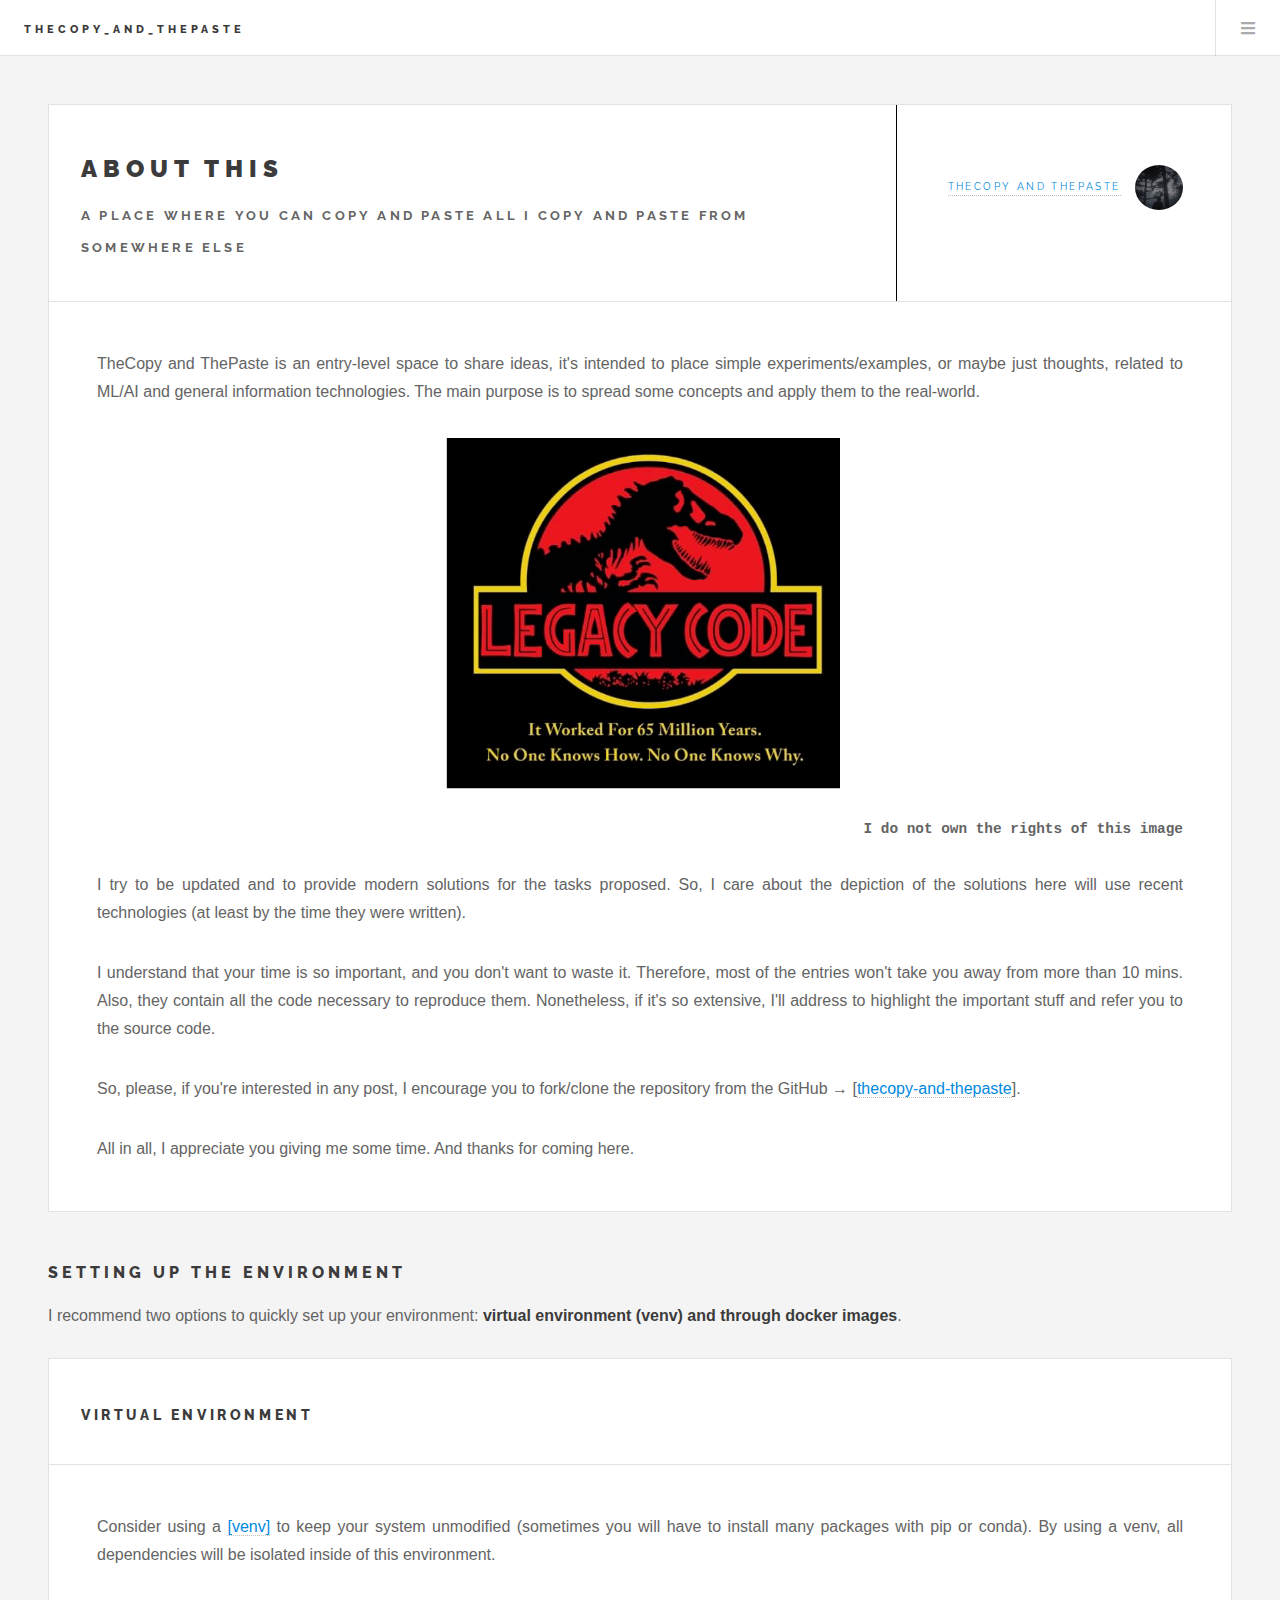
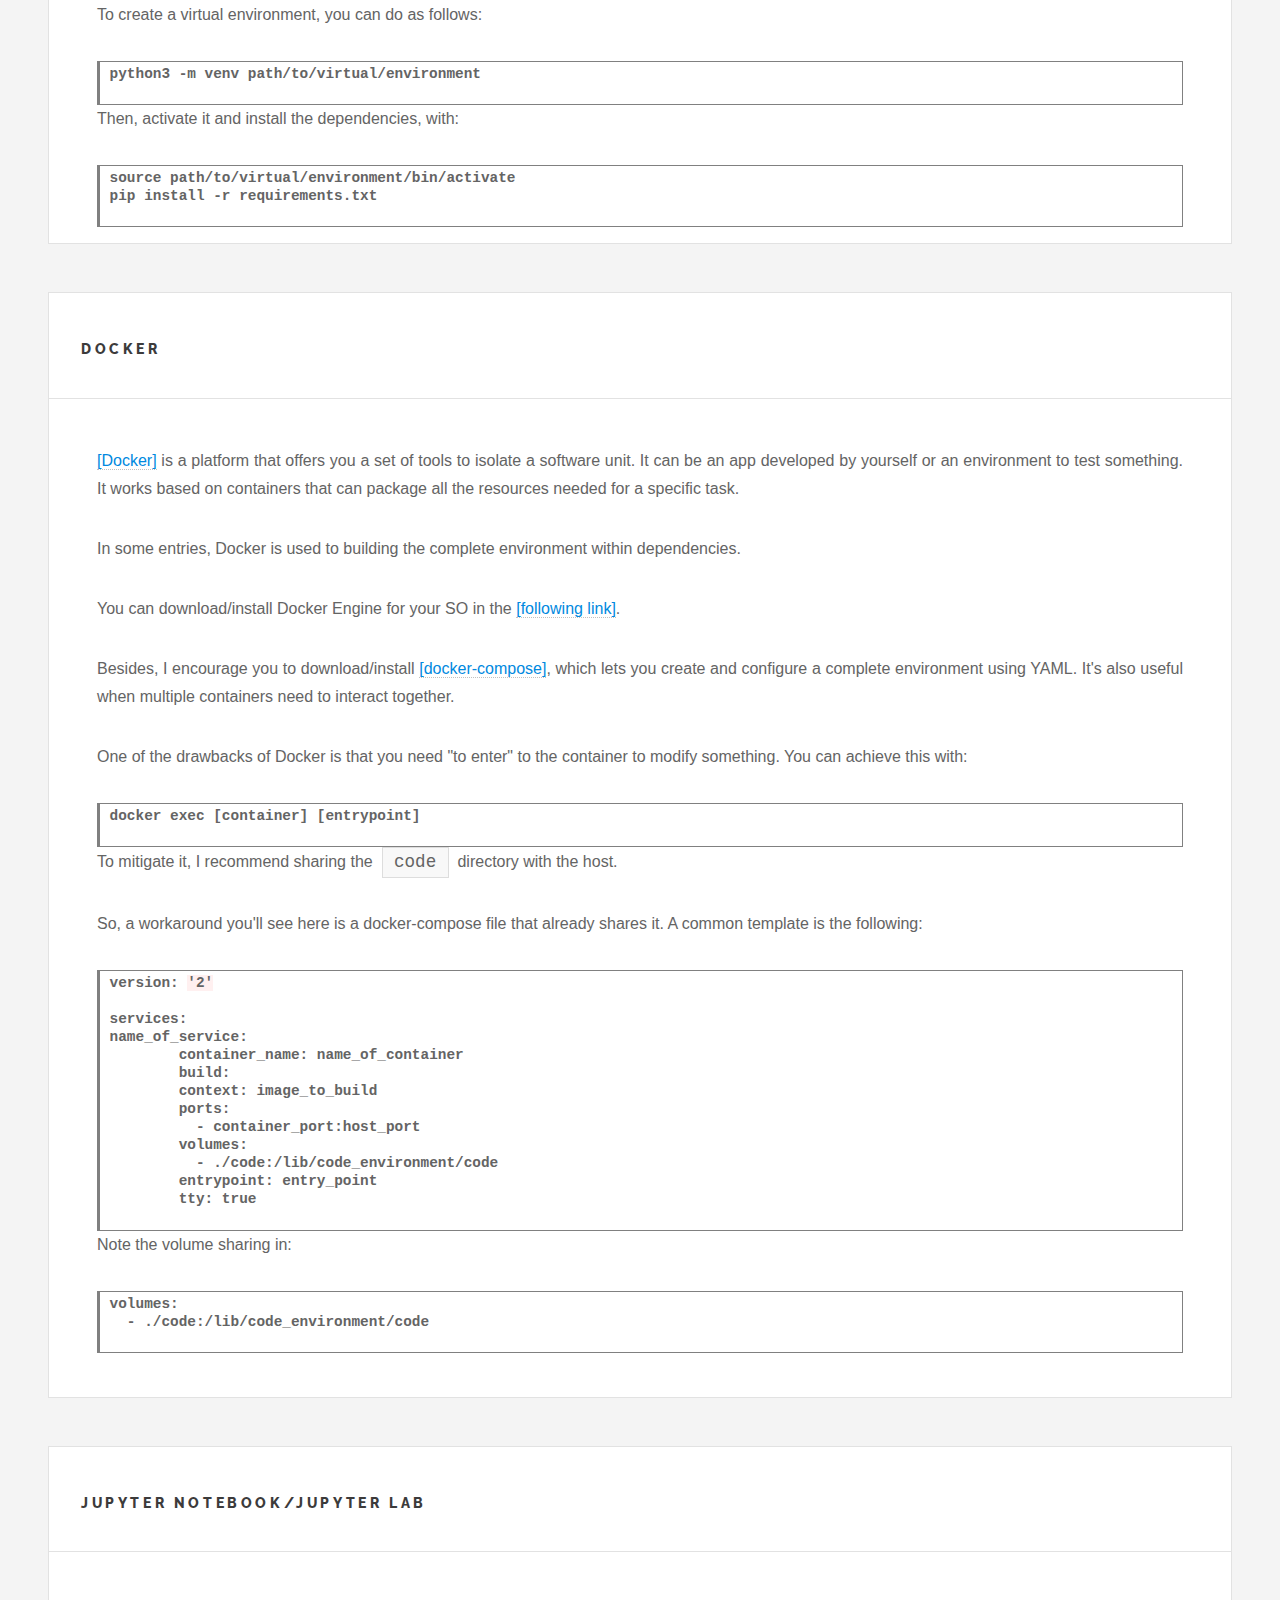
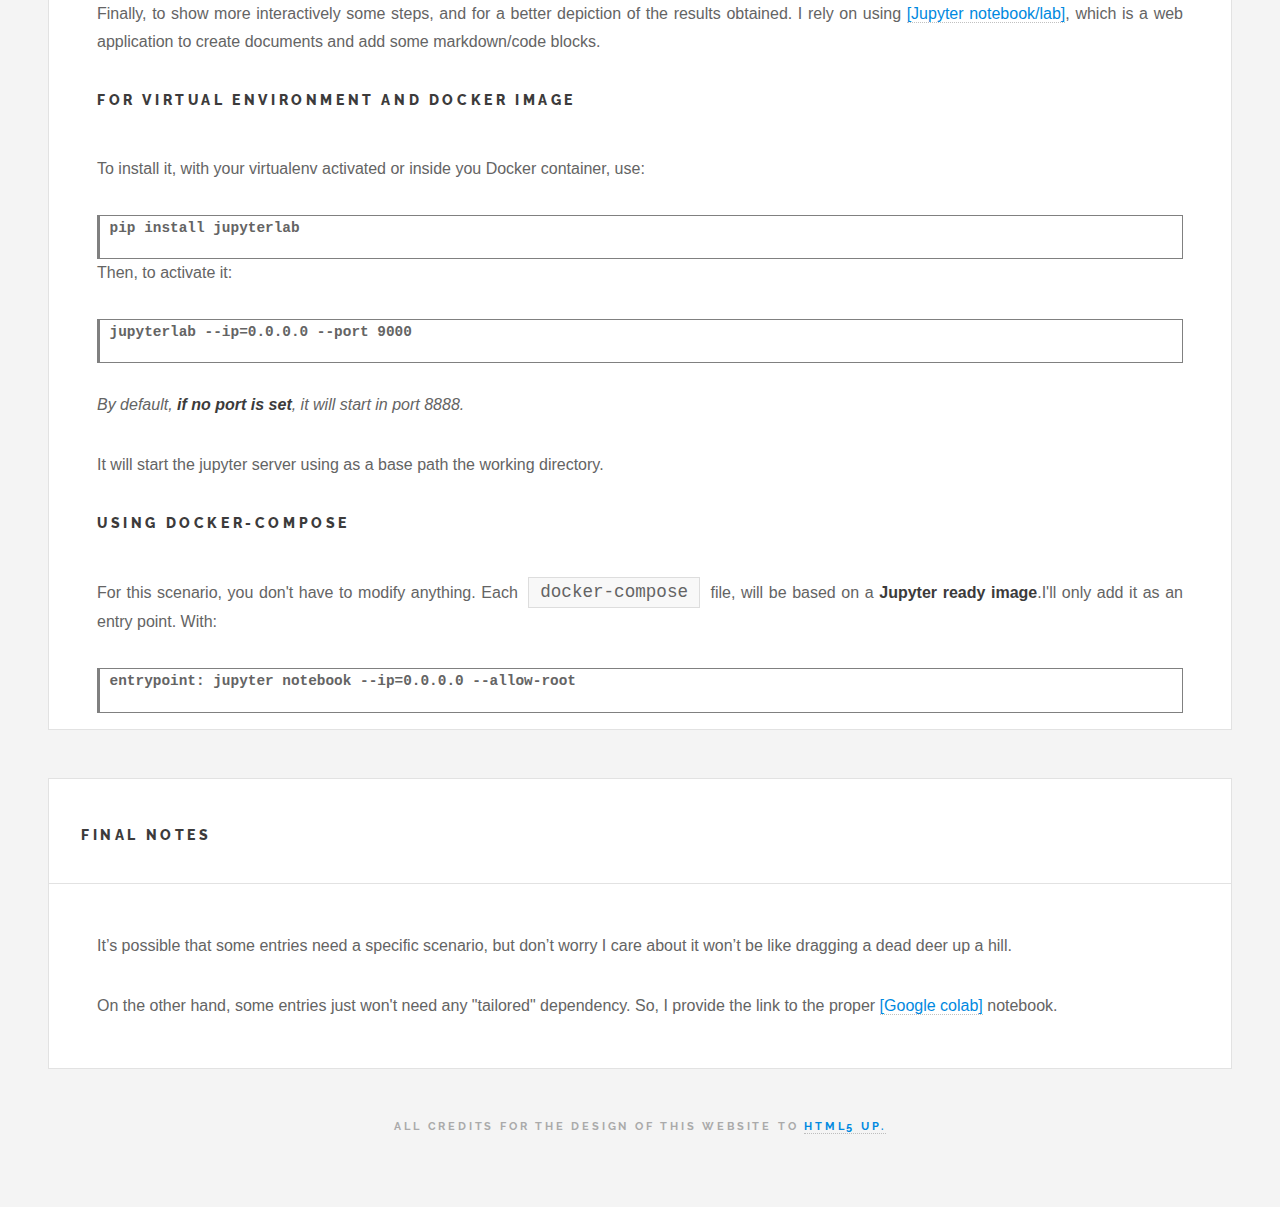
<file: about.html>
<!DOCTYPE HTML>
<html>

<head>
	<title>thecopy and thepaste</title>
	<meta charset="utf-8" />
	<meta name="viewport" content="width=device-width, initial-scale=1, user-scalable=no" />
	<link rel="stylesheet" href="css/main.css" />
	<link rel="stylesheet" href="css/control.css" />
	<link rel="stylesheet" href="css/pages/index.css" />

	<style>
		.tuto {
			text-align: justify;
		}

		code {
			font-size: 1.1em;

			white-space: pre-line;
		}

		.slogan {
			font-weight: bold;
			font-size: 0.8em;
		}

		.tuto>.note {
			text-align: right;
			font-family: "Courier New";
			font-size: 0.9em;
			font-weight: bold;
		}

		.tuto>img {
			margin: 0 auto;
			display: block;
			max-width: 400px;
			width: 40% !important;
			height: auto !important;
		}
	</style>

	<script src="js/jquery.min.js"></script>
	<!-- <script src="https://cdn.jsdelivr.net/npm/js-cookie@rc/dist/js.cookie.min.js"></script> -->

	<!-- <script src="providers/usr.js"></script> -->
</head>

<body class="single is-preload">

	<!-- Wrapper -->
	<div id="wrapper">

		<!-- Header -->
		<header id="header">
			<h1><a href="index.html">TheCopy_and_ThePaste</a></h1>
			<nav class="main">
				<ul>
					<li class="menu">
						<a class="fa-bars" href="#menu">Menu</a>
					</li>
				</ul>
			</nav>
		</header>

		<!-- Menu -->
		<section id="menu">
			<!-- Search -->
			<!-- <section>
				<form class="search" method="get" action="#">
					<input type="text" name="query" placeholder="Search" />
				</form>
			</section> -->

			<!-- Links -->
			<section>
				<ul class="links">
					<li>
						<a href="about.html">
							<h3>About</h3>
							<p>something about this</p>
						</a>
					</li>
                    <li>
						<a href="mrlobot.html">
							<h3>Mr.Lobot Spreadsheets</h3>
							<p>Help page to setup Mr.Lobot Spreadsheets</p>
						</a>
					</li>
				</ul>
			</section>

			<!-- Actions -->
			<section>
				<div class="usr_sign">
					<div class="g-signin2" data-onsuccess="onSignIn"></div>
				</div>
			</section>

		</section>

		<!-- Main -->
		<div id="main">

			<!-- Post -->
			<article class="post">
				<header>
					<div class="title">
						<h2><a href="#">About this</a></h2>

						<p class="slogan">A place where you can copy and paste all I copy and paste from somewhere else
						</p>
					</div>
					<div class="meta">
						<a href="#" class="author"><span class="name">TheCopy and ThePaste</span><img
								src="images/avatar.jpg" alt="" /></a>

					</div>
				</header>

				<div class="tuto">
					<p>TheCopy and ThePaste is an entry-level space to share ideas, it's intended to place simple
						experiments/examples, or maybe just thoughts, related to ML/AI and general information
						technologies. The main purpose is to spread some concepts and apply them to the real-world.</p>

					<img src="images/legacy.png">
					<br>
					<p class="note">I do not own the rights of this image</p>

					<p>I try to be updated and to provide modern solutions for the tasks proposed. So, I care about the
						depiction of the solutions here will use recent technologies (at least by the time they were
						written).</p>

					<p>I understand that your time is so important, and you don't want to waste it. Therefore, most of
						the entries won't take you away from more than 10 mins. Also, they contain all the code
						necessary to reproduce them. Nonetheless, if it's so extensive, I'll address to highlight the
						important stuff and refer you to the source code.</p>

					<p>So, please, if you're interested in any post, I encourage you to fork/clone the repository from
						the GitHub → [<a href="https://github.com/thecopy-and-thepaste">thecopy-and-thepaste</a>].</p>

					<p>All in all, I appreciate you giving me some time. And thanks for coming here.</p>
				</div>

			</article>

			<h1>Setting up the environment</h1>
			<div>
				I recommend two options to quickly set up your environment: <b>virtual environment (venv) and through
					docker images</b>.
				<br><br>
			</div>

			<!-- Virtual environment -->
			<article class="post">
				<header>
					<div class="title">
						<h3><a href="#venv">Virtual environment</a></h3>
					</div>
				</header>

				<div class="tuto">
					<p>Consider using a <a href="https://docs.python.org/3/library/venv.html">[venv]</a> to keep your
						system unmodified (sometimes you will have to install many
						packages with pip or conda). By using a venv, all dependencies will be isolated inside of this
						environment.</p>

					<p>To create a virtual environment, you can do as follows:</p>
					<!-- HTML generated using hilite.me -->
					<div
						style="background: #ffffff; overflow:auto;width:auto;border:solid gray;border-width:.1em .1em .1em .2em;padding:.2em .6em; text-align: justify">
						<pre style="margin: 0; line-height: 125%;font-weight: bold;">
python3 -m venv path/to/virtual/environment
						</pre>
					</div>

					<p>Then, activate it and install the dependencies, with:</p>
					<!-- HTML generated using hilite.me -->
					<div
						style="background: #ffffff; overflow:auto;width:auto;border:solid gray;border-width:.1em .1em .1em .2em;padding:.2em .6em; text-align: justify">
						<pre style="margin: 0; line-height: 125%;font-weight: bold;">
source path/to/virtual/environment/bin/activate
pip install -r requirements.txt
						</pre>
					</div>
				</div>

			</article>

			<!-- docker -->
			<article class="post">
				<header>
					<div class="title">
						<h3><a href="#docker">Docker</a></h3>
					</div>
				</header>

				<div class="tuto">
					<p> <a href="https://www.docker.com/products/docker-desktop">[Docker]</a> is a platform that offers
						you a set of tools to isolate a software unit. It can be an app developed by yourself or an
						environment to test something. It
						works based on containers that can package all the resources needed for a specific
						task.</p>
					<p>In some entries, Docker is used to building the complete environment within dependencies.</p>

					<p>You can download/install Docker Engine for your SO in the
						<a href="https://docs.docker.com/engine/install/">[following link]</a>.
					</p>

					<p>Besides, I encourage you to download/install <a
							href="https://docs.docker.com/compose/install">[docker-compose]</a>, which lets you create
						and configure
						a complete environment using YAML. It's also useful when multiple containers need to interact
						together.</p>

					<p>
						One of the drawbacks of Docker is that you need "to enter" to the container to modify something.
						You can achieve this with:
					</p>
					<!-- HTML generated using hilite.me -->
					<div
						style="background: #ffffff; overflow:auto;width:auto;border:solid gray;border-width:.1em .1em .1em .2em;padding:.2em .6em; text-align: justify">
						<pre style="margin: 0; line-height: 125%;font-weight: bold;">
docker exec [container] [entrypoint]
						</pre>
					</div>

					<p>To mitigate it, I recommend sharing the <code>code</code> directory with the host. </p>

					<p>So, a workaround you'll see here is a docker-compose file that already shares it. A common
						template is the following:</p>
					<!-- HTML generated using hilite.me -->
					<div
						style="background: #ffffff; overflow:auto;width:auto;border:solid gray;border-width:.1em .1em .1em .2em;padding:.2em .6em; text-align: justify">
						<pre style="margin: 0; line-height: 125%;font-weight: bold;">
version: <span style="background-color: #fff0f0">&#39;2&#39;</span>

services: 
name_of_service:
	container_name: name_of_container
	build: 
	context: image_to_build
	ports:
	  - container_port:host_port
	volumes:
	  - ./code:/lib/code_environment/code
	entrypoint: entry_point
	tty: true
						</pre>
					</div>
					<p>Note the volume sharing in:</p>
					<!-- HTML generated using hilite.me -->
					<div
						style="background: #ffffff; overflow:auto;width:auto;border:solid gray;border-width:.1em .1em .1em .2em;padding:.2em .6em; text-align: justify">
						<pre style="margin: 0; line-height: 125%;font-weight: bold;">
volumes:
  - ./code:/lib/code_environment/code
						</pre>
					</div>
					<br>

				</div>

			</article>

			<article class="post">
				<header>
					<div class="title">
						<h3><a href="#notebooks">Jupyter notebook/Jupyter lab</a></h3>
					</div>
				</header>

				<div class="tuto">
					<p>Finally, to show more interactively some steps, and for a better depiction of the results
						obtained.
						I rely on using <a href="https://jupyter.org/">[Jupyter notebook/lab]</a>, which is a web
						application to create documents and add some
						markdown/code blocks.</p>

					<h3>For virtual environment and docker image</h3>
					<br>

					<p>To install it, with your virtualenv activated or inside you Docker container, use:</p>
					<!-- HTML generated using hilite.me -->
					<div
						style="background: #ffffff; overflow:auto;width:auto;border:solid gray;border-width:.1em .1em .1em .2em;padding:.2em .6em; text-align: justify">
						<pre style="margin: 0; line-height: 125%;font-weight: bold;">
pip install jupyterlab
						</pre>
					</div>

					<p>Then, to activate it:</p>
					<!-- HTML generated using hilite.me -->
					<div
						style="background: #ffffff; overflow:auto;width:auto;border:solid gray;border-width:.1em .1em .1em .2em;padding:.2em .6em; text-align: justify">
						<pre style="margin: 0; line-height: 125%;font-weight: bold;">
jupyterlab --ip=0.0.0.0 --port 9000
						</pre>
					</div>
					<br>

					<p><i>By default, <b>if no port is set</b>, it will start in port 8888.</i></p>

					<p>It will start the jupyter server using as a base path the working directory.</p>

					<h3>Using docker-compose</h3>
					<br>
					<p>For this scenario, you don't have to modify anything. Each <code>docker-compose</code> file, will
						be based on a <b>Jupyter ready image</b>.I'll only add it as an entry point. With:</p>
					<!-- HTML generated using hilite.me -->
					<div
						style="background: #ffffff; overflow:auto;width:auto;border:solid gray;border-width:.1em .1em .1em .2em;padding:.2em .6em; text-align: justify">
						<pre style="margin: 0; line-height: 125%;font-weight: bold;">
entrypoint: jupyter notebook --ip=0.0.0.0 --allow-root
							</pre>
					</div>
				</div>
			</article>



			<article class="post">
				<header>
					<div class="title">
						<h3><a href="#final_notes">Final notes</a></h3>
					</div>
				</header>

				<div class="tuto">

					<p> It’s possible that some entries need a specific scenario, but don’t worry I care about it won’t
						be like dragging a dead deer up a hill.</p>

					<p>On the other hand, some entries just won't need any "tailored" dependency. So, I provide the link to the proper <a href="https://colab.research.google.com">[Google colab]</a> notebook.</p>
				</div>

			</article>
		</div>

		<!-- Footer -->
		<section id="footer">
			<!-- <ul class="icons">
				<li><a href="#" class="icon brands fa-twitter"><span class="label">Twitter</span></a></li>
				<li><a href="#" class="icon brands fa-facebook-f"><span class="label">Facebook</span></a></li>
				<li><a href="#" class="icon brands fa-instagram"><span class="label">Instagram</span></a></li>
				<li><a href="#" class="icon solid fa-rss"><span class="label">RSS</span></a></li>
				<li><a href="#" class="icon solid fa-envelope"><span class="label">Email</span></a></li>
			</ul> -->
			<p class="copyright">All credits for the design of this website to <a href="http://html5up.net">HTML5
					UP.</a></p>
		</section>

	</div>

	<!-- Scripts -->
	<!-- <script src="providers/config.js"></script> -->

	<script src="js/browser.min.js"></script>
	<script src="js/breakpoints.min.js"></script>
	<script src="js/util.js"></script>
	<script src="js/main.js"></script>

	<script src="js/pages/about.js"></script>

</body>

</html>
</file>
<file: css/control.css>
.w100 {
    width: 100%;
    padding: 1em;
}

.hide {
    display: none !important;
}

.text_right {
    text-align: right;
}

.usr_image,
.usr_sign {
    height: 3.5em;
    padding: 2px;
    border-radius: 50%;
    height: 100%;
}

.usr_container {
    border-left: none !important;
}


/* Overlay */

#overlay {
    position: fixed;
    width: 100%;
    height: 100%;
    opacity: .8;
    z-index: 2;
    background-color: black;
}

#load_banner .all_load {
    text-align: center;
}

.lds-ellipsis {
    position: relative;
    width: 80px;
    height: 80px;
    top: 50%;
    margin: 0 auto;
    -ms-transform: translateY(-50%);
    transform: translateY(-50%);
}

.lds-ellipsis div {
    position: absolute;
    top: 33px;
    width: 13px;
    height: 13px;
    border-radius: 50%;
    background: #fff;
    animation-timing-function: cubic-bezier(0, 1, 1, 0);
}

.lds-ellipsis.wait_banner div {
    background-color: black;
}

.lds-ellipsis div:nth-child(1) {
    left: 8px;
    animation: lds-ellipsis1 0.6s infinite;
}

.lds-ellipsis div:nth-child(2) {
    left: 8px;
    animation: lds-ellipsis2 0.6s infinite;
}

.lds-ellipsis div:nth-child(3) {
    left: 32px;
    animation: lds-ellipsis2 0.6s infinite;
}

.lds-ellipsis div:nth-child(4) {
    left: 56px;
    animation: lds-ellipsis3 0.6s infinite;
}

.no_post {
    background-color: #0089e0;
    padding: 1em !important;
    margin: 0em !important;
    color: white;
}

.no_post .button {
    background-color: white;
}

@keyframes lds-ellipsis1 {
    0% {
        transform: scale(0);
    }
    100% {
        transform: scale(1);
    }
}

@keyframes lds-ellipsis3 {
    0% {
        transform: scale(1);
    }
    100% {
        transform: scale(0);
    }
}

@keyframes lds-ellipsis2 {
    0% {
        transform: translate(0, 0);
    }
    100% {
        transform: translate(24px, 0);
    }
}
</file>
<file: css/pages/index.css>
.tags_type, .tag_text {
    text-transform: uppercase;
}

.tags {
    margin: 0;
    padding: 0;
    position: absolute;
    right: 24px;
    bottom: -14px;
    list-style: none;
}

.tags li, .tags a {
    float: left;
    height: 40px;
    line-height: 38px;
    position: relative;
    font-size: 1em;
}

.tags a {
    margin-left: 20px;
    padding: 0 10px 0 12px;
    background: #0089e0;
    color: #fff;
    text-decoration: none;
    -moz-border-radius-bottomright: 4px;
    -webkit-border-bottom-right-radius: 4px;
    border-bottom-right-radius: 4px;
    -moz-border-radius-topright: 4px;
    -webkit-border-top-right-radius: 4px;
    border-top-right-radius: 4px;
}

.tags a:before {
    content: "";
    float: left;
    position: absolute;
    top: 0;
    left: -24px;
    width: 0;
    height: 0;
    border-color: transparent #0089e0 transparent transparent;
    border-style: solid;
    border-width: 20px 24px 20px 0;
}

.tags a:hover {
    background: #555;
}

.tags a:hover:before {
    border-color: transparent #555 transparent transparent;
}

.post_tags {
    color: #0089e0;
    font-weight: bolder;
}

.post_content>img {
    margin: 0 auto;
    display: block;
}

#wordCloud {
    min-height: 100px;
    max-width: 50%;
    margin: 0 auto;
}
</file>
<file: css/main.css>
@import url(fontawesome-all.min.css);
@import url("https://fonts.googleapis.com/css?family=Source+Sans+Pro:400,700|Raleway:400,800,900");
/*
	Future Imperfect by HTML5 UP
	html5up.net | @ajlkn
	Free for personal and commercial use under the CCA 3.0 license (html5up.net/license)
*/

html, body, div, span, applet, object, iframe, h1, h2, h3, h4, h5, h6, p, blockquote, pre, a, abbr, acronym, address, big, cite, code, del, dfn, em, img, ins, kbd, q, s, samp, small, strike, strong, sub, sup, tt, var, b, u, i, center, dl, dt, dd, ol, ul, li, fieldset, form, label, legend, table, caption, tbody, tfoot, thead, tr, th, td, article, aside, canvas, details, embed, figure, figcaption, footer, header, hgroup, menu, nav, output, ruby, section, summary, time, mark, audio, video {
	margin: 0;
	padding: 0;
	border: 0;
	font-size: 100%;
	font: inherit;
	vertical-align: baseline;
}

article, aside, details, figcaption, figure, footer, header, hgroup, menu, nav, section {
	display: block;
}

body {
	line-height: 1;
}

ol, ul {
	list-style: none;
}

blockquote, q {
	quotes: none;
}

blockquote:before, blockquote:after, q:before, q:after {
	content: '';
	content: none;
}

table {
	border-collapse: collapse;
	border-spacing: 0;
}

body {
	-webkit-text-size-adjust: none;
}

mark {
	background-color: transparent;
	color: inherit;
}

input::-moz-focus-inner {
	border: 0;
	padding: 0;
}

input, select, textarea {
	-moz-appearance: none;
	-webkit-appearance: none;
	-ms-appearance: none;
	appearance: none;
}

/* Basic */

@-ms-viewport {
	width: device-width;
}

body {
	-ms-overflow-style: scrollbar;
}

@media screen and (max-width: 480px) {
	html, body {
		min-width: 320px;
	}
}

html {
	box-sizing: border-box;
}

*, *:before, *:after {
	box-sizing: inherit;
}

body {
	background: #f4f4f4;
}

body.is-preload *, body.is-preload *:before, body.is-preload *:after {
	-moz-animation: none !important;
	-webkit-animation: none !important;
	-ms-animation: none !important;
	animation: none !important;
	-moz-transition: none !important;
	-webkit-transition: none !important;
	-ms-transition: none !important;
	transition: none !important;
}

/* Type */

body, input, select, textarea {
	color: #646464;
	font-family: menlo, lato, sans-serif;
	font-size: 14pt;
	font-weight: 400;
	line-height: 1.75;
}

@media screen and (max-width: 1680px) {
	body, input, select, textarea {
		font-size: 12pt;
	}
}

@media screen and (max-width: 1280px) {
	body, input, select, textarea {
		font-size: 12pt;
	}
}

@media screen and (max-width: 980px) {
	body, input, select, textarea {
		font-size: 12pt;
	}
}

@media screen and (max-width: 736px) {
	body, input, select, textarea {
		font-size: 12pt;
	}
}

@media screen and (max-width: 480px) {
	body, input, select, textarea {
		font-size: 12pt;
	}
}

a {
	-moz-transition: color 0.2s ease, border-bottom-color 0.2s ease;
	-webkit-transition: color 0.2s ease, border-bottom-color 0.2s ease;
	-ms-transition: color 0.2s ease, border-bottom-color 0.2s ease;
	transition: color 0.2s ease, border-bottom-color 0.2s ease;
	border-bottom: dotted 1px rgba(160, 160, 160, 0.65);
	color: #0089e0;
	text-decoration: none;
}

a:before {
	-moz-transition: color 0.2s ease;
	-webkit-transition: color 0.2s ease;
	-ms-transition: color 0.2s ease;
	transition: color 0.2s ease;
}

a:hover {
	border-bottom-color: transparent;
	color: #0089e0 !important;
}

a:hover:before {
	color: #0089e0 !important;
}

strong, b {
	color: #3c3b3b;
	font-weight: 700;
}

em, i {
	font-style: italic;
}

p {
	margin: 0 0 2em 0;
}

h1, h2, h3, h4, h5, h6 {
	color: #3c3b3b;
	font-family: "Raleway", Helvetica, sans-serif;
	font-weight: 800;
	letter-spacing: 0.25em;
	line-height: 1.65;
	margin: 0 0 1em 0;
	text-transform: uppercase;
}

h1 a, h2 a, h3 a, h4 a, h5 a, h6 a {
	color: inherit;
	border-bottom: 0;
}

h2 {
	font-size: 1.1em;
}

h3 {
	font-size: 0.9em;
}

h4 {
	font-size: 0.7em;
}

h5 {
	font-size: 0.7em;
}

h6 {
	font-size: 0.7em;
}

sub {
	font-size: 0.8em;
	position: relative;
	top: 0.5em;
}

sup {
	font-size: 0.8em;
	position: relative;
	top: -0.5em;
}

blockquote {
	border-left: solid 4px rgba(160, 160, 160, 0.3);
	font-style: italic;
	margin: 0 0 2em 0;
	padding: 0.5em 0 0.5em 2em;
}

code {
	background: rgba(160, 160, 160, 0.075);
	border: solid 1px rgba(160, 160, 160, 0.3);
	font-family: "Courier New", monospace;
	font-size: 0.9em;
	margin: 0 0.25em;
	padding: 0.25em 0.65em;
}

pre {
	-webkit-overflow-scrolling: touch;
	font-family: "Courier New", monospace;
	font-size: 0.9em;
	margin: 0 0 2em 0;
}

pre code {
	display: block;
	line-height: 1.75em;
	padding: 1em 1.5em;
	overflow-x: auto;
	font-weight: bold;
}

hr {
	border: 0;
	border-bottom: solid 1px rgba(160, 160, 160, 0.3);
	margin: 2em 0;
}

hr.major {
	margin: 3em 0;
}

.align-left {
	text-align: left;
}

.align-center {
	text-align: center;
}

.align-right {
	text-align: right;
}

/* Row */

.row {
	display: flex;
	flex-wrap: wrap;
	box-sizing: border-box;
	align-items: stretch;
}

.row>* {
	box-sizing: border-box;
}

.row.gtr-uniform>*> :last-child {
	margin-bottom: 0;
}

.row.aln-left {
	justify-content: flex-start;
}

.row.aln-center {
	justify-content: center;
}

.row.aln-right {
	justify-content: flex-end;
}

.row.aln-top {
	align-items: flex-start;
}

.row.aln-middle {
	align-items: center;
}

.row.aln-bottom {
	align-items: flex-end;
}

.row>.imp {
	order: -1;
}

.row>.col-1 {
	width: 8.33333%;
}

.row>.off-1 {
	margin-left: 8.33333%;
}

.row>.col-2 {
	width: 16.66667%;
}

.row>.off-2 {
	margin-left: 16.66667%;
}

.row>.col-3 {
	width: 25%;
}

.row>.off-3 {
	margin-left: 25%;
}

.row>.col-4 {
	width: 33.33333%;
}

.row>.off-4 {
	margin-left: 33.33333%;
}

.row>.col-5 {
	width: 41.66667%;
}

.row>.off-5 {
	margin-left: 41.66667%;
}

.row>.col-6 {
	width: 50%;
}

.row>.off-6 {
	margin-left: 50%;
}

.row>.col-7 {
	width: 58.33333%;
}

.row>.off-7 {
	margin-left: 58.33333%;
}

.row>.col-8 {
	width: 66.66667%;
}

.row>.off-8 {
	margin-left: 66.66667%;
}

.row>.col-9 {
	width: 75%;
}

.row>.off-9 {
	margin-left: 75%;
}

.row>.col-10 {
	width: 83.33333%;
}

.row>.off-10 {
	margin-left: 83.33333%;
}

.row>.col-11 {
	width: 91.66667%;
}

.row>.off-11 {
	margin-left: 91.66667%;
}

.row>.col-12 {
	width: 100%;
}

.row>.off-12 {
	margin-left: 100%;
}

.row.gtr-0 {
	margin-top: 0;
	margin-left: 0em;
}

.row.gtr-0>* {
	padding: 0 0 0 0em;
}

.row.gtr-0.gtr-uniform {
	margin-top: 0em;
}

.row.gtr-0.gtr-uniform>* {
	padding-top: 0em;
}

.row.gtr-25 {
	margin-top: 0;
	margin-left: -0.25em;
}

.row.gtr-25>* {
	padding: 0 0 0 0.25em;
}

.row.gtr-25.gtr-uniform {
	margin-top: -0.25em;
}

.row.gtr-25.gtr-uniform>* {
	padding-top: 0.25em;
}

.row.gtr-50 {
	margin-top: 0;
	margin-left: -0.5em;
}

.row.gtr-50>* {
	padding: 0 0 0 0.5em;
}

.row.gtr-50.gtr-uniform {
	margin-top: -0.5em;
}

.row.gtr-50.gtr-uniform>* {
	padding-top: 0.5em;
}

.row {
	margin-top: 0;
	margin-left: -1em;
}

.row>* {
	padding: 0 0 0 1em;
}

.row.gtr-uniform {
	margin-top: -1em;
}

.row.gtr-uniform>* {
	padding-top: 1em;
}

.row.gtr-150 {
	margin-top: 0;
	margin-left: -1.5em;
}

.row.gtr-150>* {
	padding: 0 0 0 1.5em;
}

.row.gtr-150.gtr-uniform {
	margin-top: -1.5em;
}

.row.gtr-150.gtr-uniform>* {
	padding-top: 1.5em;
}

.row.gtr-200 {
	margin-top: 0;
	margin-left: -2em;
}

.row.gtr-200>* {
	padding: 0 0 0 2em;
}

.row.gtr-200.gtr-uniform {
	margin-top: -2em;
}

.row.gtr-200.gtr-uniform>* {
	padding-top: 2em;
}

@media screen and (max-width: 1680px) {
	.row {
		display: flex;
		flex-wrap: wrap;
		box-sizing: border-box;
		align-items: stretch;
	}
	.row>* {
		box-sizing: border-box;
	}
	.row.gtr-uniform>*> :last-child {
		margin-bottom: 0;
	}
	.row.aln-left {
		justify-content: flex-start;
	}
	.row.aln-center {
		justify-content: center;
	}
	.row.aln-right {
		justify-content: flex-end;
	}
	.row.aln-top {
		align-items: flex-start;
	}
	.row.aln-middle {
		align-items: center;
	}
	.row.aln-bottom {
		align-items: flex-end;
	}
	.row>.imp-xlarge {
		order: -1;
	}
	.row>.col-1-xlarge {
		width: 8.33333%;
	}
	.row>.off-1-xlarge {
		margin-left: 8.33333%;
	}
	.row>.col-2-xlarge {
		width: 16.66667%;
	}
	.row>.off-2-xlarge {
		margin-left: 16.66667%;
	}
	.row>.col-3-xlarge {
		width: 25%;
	}
	.row>.off-3-xlarge {
		margin-left: 25%;
	}
	.row>.col-4-xlarge {
		width: 33.33333%;
	}
	.row>.off-4-xlarge {
		margin-left: 33.33333%;
	}
	.row>.col-5-xlarge {
		width: 41.66667%;
	}
	.row>.off-5-xlarge {
		margin-left: 41.66667%;
	}
	.row>.col-6-xlarge {
		width: 50%;
	}
	.row>.off-6-xlarge {
		margin-left: 50%;
	}
	.row>.col-7-xlarge {
		width: 58.33333%;
	}
	.row>.off-7-xlarge {
		margin-left: 58.33333%;
	}
	.row>.col-8-xlarge {
		width: 66.66667%;
	}
	.row>.off-8-xlarge {
		margin-left: 66.66667%;
	}
	.row>.col-9-xlarge {
		width: 75%;
	}
	.row>.off-9-xlarge {
		margin-left: 75%;
	}
	.row>.col-10-xlarge {
		width: 83.33333%;
	}
	.row>.off-10-xlarge {
		margin-left: 83.33333%;
	}
	.row>.col-11-xlarge {
		width: 91.66667%;
	}
	.row>.off-11-xlarge {
		margin-left: 91.66667%;
	}
	.row>.col-12-xlarge {
		width: 100%;
	}
	.row>.off-12-xlarge {
		margin-left: 100%;
	}
	.row.gtr-0 {
		margin-top: 0;
		margin-left: 0em;
	}
	.row.gtr-0>* {
		padding: 0 0 0 0em;
	}
	.row.gtr-0.gtr-uniform {
		margin-top: 0em;
	}
	.row.gtr-0.gtr-uniform>* {
		padding-top: 0em;
	}
	.row.gtr-25 {
		margin-top: 0;
		margin-left: -0.25em;
	}
	.row.gtr-25>* {
		padding: 0 0 0 0.25em;
	}
	.row.gtr-25.gtr-uniform {
		margin-top: -0.25em;
	}
	.row.gtr-25.gtr-uniform>* {
		padding-top: 0.25em;
	}
	.row.gtr-50 {
		margin-top: 0;
		margin-left: -0.5em;
	}
	.row.gtr-50>* {
		padding: 0 0 0 0.5em;
	}
	.row.gtr-50.gtr-uniform {
		margin-top: -0.5em;
	}
	.row.gtr-50.gtr-uniform>* {
		padding-top: 0.5em;
	}
	.row {
		margin-top: 0;
		margin-left: -1em;
	}
	.row>* {
		padding: 0 0 0 1em;
	}
	.row.gtr-uniform {
		margin-top: -1em;
	}
	.row.gtr-uniform>* {
		padding-top: 1em;
	}
	.row.gtr-150 {
		margin-top: 0;
		margin-left: -1.5em;
	}
	.row.gtr-150>* {
		padding: 0 0 0 1.5em;
	}
	.row.gtr-150.gtr-uniform {
		margin-top: -1.5em;
	}
	.row.gtr-150.gtr-uniform>* {
		padding-top: 1.5em;
	}
	.row.gtr-200 {
		margin-top: 0;
		margin-left: -2em;
	}
	.row.gtr-200>* {
		padding: 0 0 0 2em;
	}
	.row.gtr-200.gtr-uniform {
		margin-top: -2em;
	}
	.row.gtr-200.gtr-uniform>* {
		padding-top: 2em;
	}
}

@media screen and (max-width: 1280px) {
	.row {
		display: flex;
		flex-wrap: wrap;
		box-sizing: border-box;
		align-items: stretch;
	}
	.row>* {
		box-sizing: border-box;
	}
	.row.gtr-uniform>*> :last-child {
		margin-bottom: 0;
	}
	.row.aln-left {
		justify-content: flex-start;
	}
	.row.aln-center {
		justify-content: center;
	}
	.row.aln-right {
		justify-content: flex-end;
	}
	.row.aln-top {
		align-items: flex-start;
	}
	.row.aln-middle {
		align-items: center;
	}
	.row.aln-bottom {
		align-items: flex-end;
	}
	.row>.imp-large {
		order: -1;
	}
	.row>.col-1-large {
		width: 8.33333%;
	}
	.row>.off-1-large {
		margin-left: 8.33333%;
	}
	.row>.col-2-large {
		width: 16.66667%;
	}
	.row>.off-2-large {
		margin-left: 16.66667%;
	}
	.row>.col-3-large {
		width: 25%;
	}
	.row>.off-3-large {
		margin-left: 25%;
	}
	.row>.col-4-large {
		width: 33.33333%;
	}
	.row>.off-4-large {
		margin-left: 33.33333%;
	}
	.row>.col-5-large {
		width: 41.66667%;
	}
	.row>.off-5-large {
		margin-left: 41.66667%;
	}
	.row>.col-6-large {
		width: 50%;
	}
	.row>.off-6-large {
		margin-left: 50%;
	}
	.row>.col-7-large {
		width: 58.33333%;
	}
	.row>.off-7-large {
		margin-left: 58.33333%;
	}
	.row>.col-8-large {
		width: 66.66667%;
	}
	.row>.off-8-large {
		margin-left: 66.66667%;
	}
	.row>.col-9-large {
		width: 75%;
	}
	.row>.off-9-large {
		margin-left: 75%;
	}
	.row>.col-10-large {
		width: 83.33333%;
	}
	.row>.off-10-large {
		margin-left: 83.33333%;
	}
	.row>.col-11-large {
		width: 91.66667%;
	}
	.row>.off-11-large {
		margin-left: 91.66667%;
	}
	.row>.col-12-large {
		width: 100%;
	}
	.row>.off-12-large {
		margin-left: 100%;
	}
	.row.gtr-0 {
		margin-top: 0;
		margin-left: 0em;
	}
	.row.gtr-0>* {
		padding: 0 0 0 0em;
	}
	.row.gtr-0.gtr-uniform {
		margin-top: 0em;
	}
	.row.gtr-0.gtr-uniform>* {
		padding-top: 0em;
	}
	.row.gtr-25 {
		margin-top: 0;
		margin-left: -0.25em;
	}
	.row.gtr-25>* {
		padding: 0 0 0 0.25em;
	}
	.row.gtr-25.gtr-uniform {
		margin-top: -0.25em;
	}
	.row.gtr-25.gtr-uniform>* {
		padding-top: 0.25em;
	}
	.row.gtr-50 {
		margin-top: 0;
		margin-left: -0.5em;
	}
	.row.gtr-50>* {
		padding: 0 0 0 0.5em;
	}
	.row.gtr-50.gtr-uniform {
		margin-top: -0.5em;
	}
	.row.gtr-50.gtr-uniform>* {
		padding-top: 0.5em;
	}
	.row {
		margin-top: 0;
		margin-left: -1em;
	}
	.row>* {
		padding: 0 0 0 1em;
	}
	.row.gtr-uniform {
		margin-top: -1em;
	}
	.row.gtr-uniform>* {
		padding-top: 1em;
	}
	.row.gtr-150 {
		margin-top: 0;
		margin-left: -1.5em;
	}
	.row.gtr-150>* {
		padding: 0 0 0 1.5em;
	}
	.row.gtr-150.gtr-uniform {
		margin-top: -1.5em;
	}
	.row.gtr-150.gtr-uniform>* {
		padding-top: 1.5em;
	}
	.row.gtr-200 {
		margin-top: 0;
		margin-left: -2em;
	}
	.row.gtr-200>* {
		padding: 0 0 0 2em;
	}
	.row.gtr-200.gtr-uniform {
		margin-top: -2em;
	}
	.row.gtr-200.gtr-uniform>* {
		padding-top: 2em;
	}
}

@media screen and (max-width: 980px) {
	.row {
		display: flex;
		flex-wrap: wrap;
		box-sizing: border-box;
		align-items: stretch;
	}
	.row>* {
		box-sizing: border-box;
	}
	.row.gtr-uniform>*> :last-child {
		margin-bottom: 0;
	}
	.row.aln-left {
		justify-content: flex-start;
	}
	.row.aln-center {
		justify-content: center;
	}
	.row.aln-right {
		justify-content: flex-end;
	}
	.row.aln-top {
		align-items: flex-start;
	}
	.row.aln-middle {
		align-items: center;
	}
	.row.aln-bottom {
		align-items: flex-end;
	}
	.row>.imp-medium {
		order: -1;
	}
	.row>.col-1-medium {
		width: 8.33333%;
	}
	.row>.off-1-medium {
		margin-left: 8.33333%;
	}
	.row>.col-2-medium {
		width: 16.66667%;
	}
	.row>.off-2-medium {
		margin-left: 16.66667%;
	}
	.row>.col-3-medium {
		width: 25%;
	}
	.row>.off-3-medium {
		margin-left: 25%;
	}
	.row>.col-4-medium {
		width: 33.33333%;
	}
	.row>.off-4-medium {
		margin-left: 33.33333%;
	}
	.row>.col-5-medium {
		width: 41.66667%;
	}
	.row>.off-5-medium {
		margin-left: 41.66667%;
	}
	.row>.col-6-medium {
		width: 50%;
	}
	.row>.off-6-medium {
		margin-left: 50%;
	}
	.row>.col-7-medium {
		width: 58.33333%;
	}
	.row>.off-7-medium {
		margin-left: 58.33333%;
	}
	.row>.col-8-medium {
		width: 66.66667%;
	}
	.row>.off-8-medium {
		margin-left: 66.66667%;
	}
	.row>.col-9-medium {
		width: 75%;
	}
	.row>.off-9-medium {
		margin-left: 75%;
	}
	.row>.col-10-medium {
		width: 83.33333%;
	}
	.row>.off-10-medium {
		margin-left: 83.33333%;
	}
	.row>.col-11-medium {
		width: 91.66667%;
	}
	.row>.off-11-medium {
		margin-left: 91.66667%;
	}
	.row>.col-12-medium {
		width: 100%;
	}
	.row>.off-12-medium {
		margin-left: 100%;
	}
	.row.gtr-0 {
		margin-top: 0;
		margin-left: 0em;
	}
	.row.gtr-0>* {
		padding: 0 0 0 0em;
	}
	.row.gtr-0.gtr-uniform {
		margin-top: 0em;
	}
	.row.gtr-0.gtr-uniform>* {
		padding-top: 0em;
	}
	.row.gtr-25 {
		margin-top: 0;
		margin-left: -0.25em;
	}
	.row.gtr-25>* {
		padding: 0 0 0 0.25em;
	}
	.row.gtr-25.gtr-uniform {
		margin-top: -0.25em;
	}
	.row.gtr-25.gtr-uniform>* {
		padding-top: 0.25em;
	}
	.row.gtr-50 {
		margin-top: 0;
		margin-left: -0.5em;
	}
	.row.gtr-50>* {
		padding: 0 0 0 0.5em;
	}
	.row.gtr-50.gtr-uniform {
		margin-top: -0.5em;
	}
	.row.gtr-50.gtr-uniform>* {
		padding-top: 0.5em;
	}
	.row {
		margin-top: 0;
		margin-left: -1em;
	}
	.row>* {
		padding: 0 0 0 1em;
	}
	.row.gtr-uniform {
		margin-top: -1em;
	}
	.row.gtr-uniform>* {
		padding-top: 1em;
	}
	.row.gtr-150 {
		margin-top: 0;
		margin-left: -1.5em;
	}
	.row.gtr-150>* {
		padding: 0 0 0 1.5em;
	}
	.row.gtr-150.gtr-uniform {
		margin-top: -1.5em;
	}
	.row.gtr-150.gtr-uniform>* {
		padding-top: 1.5em;
	}
	.row.gtr-200 {
		margin-top: 0;
		margin-left: -2em;
	}
	.row.gtr-200>* {
		padding: 0 0 0 2em;
	}
	.row.gtr-200.gtr-uniform {
		margin-top: -2em;
	}
	.row.gtr-200.gtr-uniform>* {
		padding-top: 2em;
	}
}

@media screen and (max-width: 736px) {
	.row {
		display: flex;
		flex-wrap: wrap;
		box-sizing: border-box;
		align-items: stretch;
	}
	.row>* {
		box-sizing: border-box;
	}
	.row.gtr-uniform>*> :last-child {
		margin-bottom: 0;
	}
	.row.aln-left {
		justify-content: flex-start;
	}
	.row.aln-center {
		justify-content: center;
	}
	.row.aln-right {
		justify-content: flex-end;
	}
	.row.aln-top {
		align-items: flex-start;
	}
	.row.aln-middle {
		align-items: center;
	}
	.row.aln-bottom {
		align-items: flex-end;
	}
	.row>.imp-small {
		order: -1;
	}
	.row>.col-1-small {
		width: 8.33333%;
	}
	.row>.off-1-small {
		margin-left: 8.33333%;
	}
	.row>.col-2-small {
		width: 16.66667%;
	}
	.row>.off-2-small {
		margin-left: 16.66667%;
	}
	.row>.col-3-small {
		width: 25%;
	}
	.row>.off-3-small {
		margin-left: 25%;
	}
	.row>.col-4-small {
		width: 33.33333%;
	}
	.row>.off-4-small {
		margin-left: 33.33333%;
	}
	.row>.col-5-small {
		width: 41.66667%;
	}
	.row>.off-5-small {
		margin-left: 41.66667%;
	}
	.row>.col-6-small {
		width: 50%;
	}
	.row>.off-6-small {
		margin-left: 50%;
	}
	.row>.col-7-small {
		width: 58.33333%;
	}
	.row>.off-7-small {
		margin-left: 58.33333%;
	}
	.row>.col-8-small {
		width: 66.66667%;
	}
	.row>.off-8-small {
		margin-left: 66.66667%;
	}
	.row>.col-9-small {
		width: 75%;
	}
	.row>.off-9-small {
		margin-left: 75%;
	}
	.row>.col-10-small {
		width: 83.33333%;
	}
	.row>.off-10-small {
		margin-left: 83.33333%;
	}
	.row>.col-11-small {
		width: 91.66667%;
	}
	.row>.off-11-small {
		margin-left: 91.66667%;
	}
	.row>.col-12-small {
		width: 100%;
	}
	.row>.off-12-small {
		margin-left: 100%;
	}
	.row.gtr-0 {
		margin-top: 0;
		margin-left: 0em;
	}
	.row.gtr-0>* {
		padding: 0 0 0 0em;
	}
	.row.gtr-0.gtr-uniform {
		margin-top: 0em;
	}
	.row.gtr-0.gtr-uniform>* {
		padding-top: 0em;
	}
	.row.gtr-25 {
		margin-top: 0;
		margin-left: -0.25em;
	}
	.row.gtr-25>* {
		padding: 0 0 0 0.25em;
	}
	.row.gtr-25.gtr-uniform {
		margin-top: -0.25em;
	}
	.row.gtr-25.gtr-uniform>* {
		padding-top: 0.25em;
	}
	.row.gtr-50 {
		margin-top: 0;
		margin-left: -0.5em;
	}
	.row.gtr-50>* {
		padding: 0 0 0 0.5em;
	}
	.row.gtr-50.gtr-uniform {
		margin-top: -0.5em;
	}
	.row.gtr-50.gtr-uniform>* {
		padding-top: 0.5em;
	}
	.row {
		margin-top: 0;
		margin-left: -1em;
	}
	.row>* {
		padding: 0 0 0 1em;
	}
	.row.gtr-uniform {
		margin-top: -1em;
	}
	.row.gtr-uniform>* {
		padding-top: 1em;
	}
	.row.gtr-150 {
		margin-top: 0;
		margin-left: -1.5em;
	}
	.row.gtr-150>* {
		padding: 0 0 0 1.5em;
	}
	.row.gtr-150.gtr-uniform {
		margin-top: -1.5em;
	}
	.row.gtr-150.gtr-uniform>* {
		padding-top: 1.5em;
	}
	.row.gtr-200 {
		margin-top: 0;
		margin-left: -2em;
	}
	.row.gtr-200>* {
		padding: 0 0 0 2em;
	}
	.row.gtr-200.gtr-uniform {
		margin-top: -2em;
	}
	.row.gtr-200.gtr-uniform>* {
		padding-top: 2em;
	}
}

@media screen and (max-width: 480px) {
	.row {
		display: flex;
		flex-wrap: wrap;
		box-sizing: border-box;
		align-items: stretch;
	}
	.row>* {
		box-sizing: border-box;
	}
	.row.gtr-uniform>*> :last-child {
		margin-bottom: 0;
	}
	.row.aln-left {
		justify-content: flex-start;
	}
	.row.aln-center {
		justify-content: center;
	}
	.row.aln-right {
		justify-content: flex-end;
	}
	.row.aln-top {
		align-items: flex-start;
	}
	.row.aln-middle {
		align-items: center;
	}
	.row.aln-bottom {
		align-items: flex-end;
	}
	.row>.imp-xsmall {
		order: -1;
	}
	.row>.col-1-xsmall {
		width: 8.33333%;
	}
	.row>.off-1-xsmall {
		margin-left: 8.33333%;
	}
	.row>.col-2-xsmall {
		width: 16.66667%;
	}
	.row>.off-2-xsmall {
		margin-left: 16.66667%;
	}
	.row>.col-3-xsmall {
		width: 25%;
	}
	.row>.off-3-xsmall {
		margin-left: 25%;
	}
	.row>.col-4-xsmall {
		width: 33.33333%;
	}
	.row>.off-4-xsmall {
		margin-left: 33.33333%;
	}
	.row>.col-5-xsmall {
		width: 41.66667%;
	}
	.row>.off-5-xsmall {
		margin-left: 41.66667%;
	}
	.row>.col-6-xsmall {
		width: 50%;
	}
	.row>.off-6-xsmall {
		margin-left: 50%;
	}
	.row>.col-7-xsmall {
		width: 58.33333%;
	}
	.row>.off-7-xsmall {
		margin-left: 58.33333%;
	}
	.row>.col-8-xsmall {
		width: 66.66667%;
	}
	.row>.off-8-xsmall {
		margin-left: 66.66667%;
	}
	.row>.col-9-xsmall {
		width: 75%;
	}
	.row>.off-9-xsmall {
		margin-left: 75%;
	}
	.row>.col-10-xsmall {
		width: 83.33333%;
	}
	.row>.off-10-xsmall {
		margin-left: 83.33333%;
	}
	.row>.col-11-xsmall {
		width: 91.66667%;
	}
	.row>.off-11-xsmall {
		margin-left: 91.66667%;
	}
	.row>.col-12-xsmall {
		width: 100%;
	}
	.row>.off-12-xsmall {
		margin-left: 100%;
	}
	.row.gtr-0 {
		margin-top: 0;
		margin-left: 0em;
	}
	.row.gtr-0>* {
		padding: 0 0 0 0em;
	}
	.row.gtr-0.gtr-uniform {
		margin-top: 0em;
	}
	.row.gtr-0.gtr-uniform>* {
		padding-top: 0em;
	}
	.row.gtr-25 {
		margin-top: 0;
		margin-left: -0.25em;
	}
	.row.gtr-25>* {
		padding: 0 0 0 0.25em;
	}
	.row.gtr-25.gtr-uniform {
		margin-top: -0.25em;
	}
	.row.gtr-25.gtr-uniform>* {
		padding-top: 0.25em;
	}
	.row.gtr-50 {
		margin-top: 0;
		margin-left: -0.5em;
	}
	.row.gtr-50>* {
		padding: 0 0 0 0.5em;
	}
	.row.gtr-50.gtr-uniform {
		margin-top: -0.5em;
	}
	.row.gtr-50.gtr-uniform>* {
		padding-top: 0.5em;
	}
	.row {
		margin-top: 0;
		margin-left: -1em;
	}
	.row>* {
		padding: 0 0 0 1em;
	}
	.row.gtr-uniform {
		margin-top: -1em;
	}
	.row.gtr-uniform>* {
		padding-top: 1em;
	}
	.row.gtr-150 {
		margin-top: 0;
		margin-left: -1.5em;
	}
	.row.gtr-150>* {
		padding: 0 0 0 1.5em;
	}
	.row.gtr-150.gtr-uniform {
		margin-top: -1.5em;
	}
	.row.gtr-150.gtr-uniform>* {
		padding-top: 1.5em;
	}
	.row.gtr-200 {
		margin-top: 0;
		margin-left: -2em;
	}
	.row.gtr-200>* {
		padding: 0 0 0 2em;
	}
	.row.gtr-200.gtr-uniform {
		margin-top: -2em;
	}
	.row.gtr-200.gtr-uniform>* {
		padding-top: 2em;
	}
}

/* Author */

.author {
	display: -moz-flex;
	display: -webkit-flex;
	display: -ms-flex;
	display: flex;
	-moz-flex-direction: row;
	-webkit-flex-direction: row;
	-ms-flex-direction: row;
	flex-direction: row;
	-moz-align-items: center;
	-webkit-align-items: center;
	-ms-align-items: center;
	align-items: center;
	-moz-justify-content: -moz-flex-end;
	-webkit-justify-content: -webkit-flex-end;
	-ms-justify-content: -ms-flex-end;
	justify-content: flex-end;
	border-bottom: 0;
	font-family: "Raleway", Helvetica, sans-serif;
	font-size: 0.6em;
	font-weight: 400;
	letter-spacing: 0.25em;
	text-transform: uppercase;
	white-space: nowrap;
}

.author .name {
	-moz-transition: border-bottom-color 0.2s ease;
	-webkit-transition: border-bottom-color 0.2s ease;
	-ms-transition: border-bottom-color 0.2s ease;
	transition: border-bottom-color 0.2s ease;
	border-bottom: dotted 1px rgba(160, 160, 160, 0.65);
	display: block;
	margin: 0 1.5em 0 0;
}

.author img {
	border-radius: 100%;
	display: block;
	width: 5em;
}

.author:hover .name {
	border-bottom-color: transparent;
}

/* Blurb */

.blurb h2 {
	font-size: 0.8em;
	margin: 0 0 1.5em 0;
}

.blurb h3 {
	font-size: 0.7em;
}

.blurb p {
	font-size: 0.9em;
}

/* Box */

.box {
	border: solid 1px rgba(160, 160, 160, 0.3);
	margin-bottom: 2em;
	padding: 1.5em;
}

.box> :last-child, .box> :last-child> :last-child, .box> :last-child> :last-child> :last-child {
	margin-bottom: 0;
}

.box.alt {
	border: 0;
	border-radius: 0;
	padding: 0;
}

/* Button */

input[type="submit"], input[type="reset"], input[type="button"], button, .button {
	-moz-appearance: none;
	-webkit-appearance: none;
	-ms-appearance: none;
	appearance: none;
	-moz-transition: background-color 0.2s ease, box-shadow 0.2s ease, color 0.2s ease;
	-webkit-transition: background-color 0.2s ease, box-shadow 0.2s ease, color 0.2s ease;
	-ms-transition: background-color 0.2s ease, box-shadow 0.2s ease, color 0.2s ease;
	transition: background-color 0.2s ease, box-shadow 0.2s ease, color 0.2s ease;
	background-color: transparent;
	border: 0;
	box-shadow: inset 0 0 0 1px rgba(160, 160, 160, 0.3);
	color: #3c3b3b !important;
	cursor: pointer;
	display: inline-block;
	font-family: "Raleway", Helvetica, sans-serif;
	font-size: 0.6em;
	font-weight: 800;
	height: 4.8125em;
	letter-spacing: 0.25em;
	line-height: 4.8125em;
	padding: 0 2.5em;
	text-align: center;
	text-decoration: none;
	text-transform: uppercase;
	white-space: nowrap;
}

input[type="submit"]:hover, input[type="reset"]:hover, input[type="button"]:hover, button:hover, .button:hover {
	box-shadow: inset 0 0 0 1px #0089e0;
	color: #0089e0 !important;
}

input[type="submit"]:hover:active, input[type="reset"]:hover:active, input[type="button"]:hover:active, button:hover:active, .button:hover:active {
	background-color: rgba(46, 186, 174, 0.05);
}

input[type="submit"]:before, input[type="submit"]:after, input[type="reset"]:before, input[type="reset"]:after, input[type="button"]:before, input[type="button"]:after, button:before, button:after, .button:before, .button:after {
	color: #aaaaaa;
	position: relative;
}

input[type="submit"]:before, input[type="reset"]:before, input[type="button"]:before, button:before, .button:before {
	left: -1em;
	padding: 0 0 0 0.75em;
}

input[type="submit"]:after, input[type="reset"]:after, input[type="button"]:after, button:after, .button:after {
	left: 1em;
	padding: 0 0.75em 0 0;
}

input[type="submit"].fit, input[type="reset"].fit, input[type="button"].fit, button.fit, .button.fit {
	width: 100%;
}

input[type="submit"].large, input[type="reset"].large, input[type="button"].large, button.large, .button.large {
	font-size: 0.7em;
	padding: 0 3em;
}

input[type="submit"].small, input[type="reset"].small, input[type="button"].small, button.small, .button.small {
	font-size: 0.5em;
}

input[type="submit"].disabled, input[type="submit"]:disabled, input[type="reset"].disabled, input[type="reset"]:disabled, input[type="button"].disabled, input[type="button"]:disabled, button.disabled, button:disabled, .button.disabled, .button:disabled {
	pointer-events: none;
	color: rgba(160, 160, 160, 0.3) !important;
}

input[type="submit"].disabled:before, input[type="submit"]:disabled:before, input[type="reset"].disabled:before, input[type="reset"]:disabled:before, input[type="button"].disabled:before, input[type="button"]:disabled:before, button.disabled:before, button:disabled:before, .button.disabled:before, .button:disabled:before {
	color: rgba(160, 160, 160, 0.3) !important;
}

/* Form */

form {
	margin: 0 0 2em 0;
}

form.search {
	text-decoration: none;
	position: relative;
}

form.search:before {
	-moz-osx-font-smoothing: grayscale;
	-webkit-font-smoothing: antialiased;
	display: inline-block;
	font-style: normal;
	font-variant: normal;
	text-rendering: auto;
	line-height: 1;
	text-transform: none !important;
	font-family: 'Font Awesome 5 Free';
	font-weight: 900;
}

form.search:before {
	color: #aaaaaa;
	content: '\f002';
	display: block;
	height: 2.75em;
	left: 0;
	line-height: 2.75em;
	position: absolute;
	text-align: center;
	top: 0;
	width: 2.5em;
}

form.search>input:first-child {
	padding-left: 2.5em;
}

label {
	color: #3c3b3b;
	display: block;
	font-size: 0.9em;
	font-weight: 700;
	margin: 0 0 1em 0;
}

input[type="text"], input[type="password"], input[type="email"], input[type="tel"], select, textarea {
	-moz-appearance: none;
	-webkit-appearance: none;
	-ms-appearance: none;
	appearance: none;
	background: rgba(160, 160, 160, 0.075);
	border: none;
	border: solid 1px rgba(160, 160, 160, 0.3);
	border-radius: 0;
	color: inherit;
	display: block;
	outline: 0;
	padding: 0 1em;
	text-decoration: none;
	width: 100%;
}

input[type="text"]:invalid, input[type="password"]:invalid, input[type="email"]:invalid, input[type="tel"]:invalid, select:invalid, textarea:invalid {
	box-shadow: none;
}

input[type="text"]:focus, input[type="password"]:focus, input[type="email"]:focus, input[type="tel"]:focus, select:focus, textarea:focus {
	border-color: #0089e0;
	box-shadow: inset 0 0 0 1px #0089e0;
}

.select-wrapper {
	text-decoration: none;
	display: block;
	position: relative;
}

.select-wrapper:before {
	-moz-osx-font-smoothing: grayscale;
	-webkit-font-smoothing: antialiased;
	display: inline-block;
	font-style: normal;
	font-variant: normal;
	text-rendering: auto;
	line-height: 1;
	text-transform: none !important;
	font-family: 'Font Awesome 5 Free';
	font-weight: 900;
}

.select-wrapper:before {
	color: rgba(160, 160, 160, 0.3);
	content: '\f078';
	display: block;
	height: 2.75em;
	line-height: 2.75em;
	pointer-events: none;
	position: absolute;
	right: 0;
	text-align: center;
	top: 0;
	width: 2.75em;
}

.select-wrapper select::-ms-expand {
	display: none;
}

select {
	background-image: url("data:image/svg+xml;charset=utf8,%3Csvg xmlns='http://www.w3.org/2000/svg' width='40' height='40' preserveAspectRatio='none' viewBox='0 0 40 40'%3E%3Cpath d='M9.4,12.3l10.4,10.4l10.4-10.4c0.2-0.2,0.5-0.4,0.9-0.4c0.3,0,0.6,0.1,0.9,0.4l3.3,3.3c0.2,0.2,0.4,0.5,0.4,0.9 c0,0.4-0.1,0.6-0.4,0.9L20.7,31.9c-0.2,0.2-0.5,0.4-0.9,0.4c-0.3,0-0.6-0.1-0.9-0.4L4.3,17.3c-0.2-0.2-0.4-0.5-0.4-0.9 c0-0.4,0.1-0.6,0.4-0.9l3.3-3.3c0.2-0.2,0.5-0.4,0.9-0.4S9.1,12.1,9.4,12.3z' fill='rgba(160, 160, 160, 0.3)' /%3E%3C/svg%3E");
	background-size: 1.25rem;
	background-repeat: no-repeat;
	background-position: calc(100% - 1rem) center;
	height: 2.75em;
	padding-right: 2.75em;
	text-overflow: ellipsis;
}

select option {
	color: #3c3b3b;
	background: #ffffff;
}

select:focus::-ms-value {
	background-color: transparent;
}

select::-ms-expand {
	display: none;
}

input[type="text"], input[type="password"], input[type="email"], select {
	height: 2.75em;
}

textarea {
	padding: 0.75em 1em;
}

input[type="checkbox"], input[type="radio"] {
	-moz-appearance: none;
	-webkit-appearance: none;
	-ms-appearance: none;
	appearance: none;
	display: block;
	float: left;
	margin-right: -2em;
	opacity: 0;
	width: 1em;
	z-index: -1;
}

input[type="checkbox"]+label, input[type="radio"]+label {
	text-decoration: none;
	color: #646464;
	cursor: pointer;
	display: inline-block;
	font-size: 1em;
	font-weight: 400;
	padding-left: 2.4em;
	padding-right: 0.75em;
	position: relative;
}

input[type="checkbox"]+label:before, input[type="radio"]+label:before {
	-moz-osx-font-smoothing: grayscale;
	-webkit-font-smoothing: antialiased;
	display: inline-block;
	font-style: normal;
	font-variant: normal;
	text-rendering: auto;
	line-height: 1;
	text-transform: none !important;
	font-family: 'Font Awesome 5 Free';
	font-weight: 900;
}

input[type="checkbox"]+label:before, input[type="radio"]+label:before {
	background: rgba(160, 160, 160, 0.075);
	border: solid 1px rgba(160, 160, 160, 0.3);
	content: '';
	display: inline-block;
	font-size: 0.8em;
	height: 2.0625em;
	left: 0;
	line-height: 2.0625em;
	position: absolute;
	text-align: center;
	top: 0;
	width: 2.0625em;
}

input[type="checkbox"]:checked+label:before, input[type="radio"]:checked+label:before {
	background: #3c3b3b;
	border-color: #3c3b3b;
	color: #ffffff;
	content: '\f00c';
}

input[type="checkbox"]:focus+label:before, input[type="radio"]:focus+label:before {
	border-color: #0089e0;
	box-shadow: 0 0 0 1px #0089e0;
}

input[type="radio"]+label:before {
	border-radius: 100%;
}

::-webkit-input-placeholder {
	color: #aaaaaa !important;
	opacity: 1.0;
}

:-moz-placeholder {
	color: #aaaaaa !important;
	opacity: 1.0;
}

::-moz-placeholder {
	color: #aaaaaa !important;
	opacity: 1.0;
}

:-ms-input-placeholder {
	color: #aaaaaa !important;
	opacity: 1.0;
}

/* Icon */

.icon {
	text-decoration: none;
	border-bottom: none;
	position: relative;
}

.icon:before {
	-moz-osx-font-smoothing: grayscale;
	-webkit-font-smoothing: antialiased;
	display: inline-block;
	font-style: normal;
	font-variant: normal;
	text-rendering: auto;
	line-height: 1;
	text-transform: none !important;
	font-family: 'Font Awesome 5 Free';
	font-weight: 400;
}

.icon>.label {
	display: none;
}

.icon:before {
	line-height: inherit;
}

.icon.solid:before {
	font-weight: 900;
}

.icon.brands:before {
	font-family: 'Font Awesome 5 Brands';
}

.icon.suffix:before {
	float: right;
}

/* Image */

.image {
	border: 0;
	display: inline-block;
	position: relative;
}

.image img {
	display: block;
}

.image.left, .image.right {
	max-width: 40%;
}

.image.left img, .image.right img {
	width: 100%;
}

.image.left {
	float: left;
	padding: 0 1.5em 1em 0;
	top: 0.25em;
}

.image.right {
	float: right;
	padding: 0 0 1em 1.5em;
	top: 0.25em;
}

.image.fit {
	display: block;
	margin: 0 0 2em 0;
	width: 100%;
}

.image.fit img {
	width: 100%;
}

.image.featured {
	display: block;
	margin: 0 0 3em 0;
	width: 100%;
}

.image.featured img {
	width: 100%;
}

@media screen and (max-width: 736px) {
	.image.featured {
		margin: 0 0 1.5em 0;
	}
}

.image.main {
	display: block;
	margin: 0 0 3em 0;
	width: 100%;
}

.image.main img {
	width: 100%;
}

/* List */

ol {
	list-style: decimal;
	margin: 0 0 2em 0;
	padding-left: 1.25em;
}

ol li {
	padding-left: 0.25em;
}

ul {
	list-style: disc;
	margin: 0 0 2em 0;
	padding-left: 1em;
}

ul li {
	padding-left: 0.5em;
}

ul.alt {
	list-style: none;
	padding-left: 0;
}

ul.alt li {
	border-top: solid 1px rgba(160, 160, 160, 0.3);
	padding: 0.5em 0;
}

ul.alt li:first-child {
	border-top: 0;
	padding-top: 0;
}

dl {
	margin: 0 0 2em 0;
}

dl dt {
	display: block;
	font-weight: 700;
	margin: 0 0 1em 0;
}

dl dd {
	margin-left: 2em;
}

/* Actions */

ul.actions {
	display: -moz-flex;
	display: -webkit-flex;
	display: -ms-flex;
	display: flex;
	cursor: default;
	list-style: none;
	margin-left: -1em;
	padding-left: 0;
}

ul.actions li {
	padding: 0 0 0 1em;
	vertical-align: middle;
}

ul.actions.special {
	-moz-justify-content: center;
	-webkit-justify-content: center;
	-ms-justify-content: center;
	justify-content: center;
	width: 100%;
	margin-left: 0;
}

ul.actions.special li:first-child {
	padding-left: 0;
}

ul.actions.stacked {
	-moz-flex-direction: column;
	-webkit-flex-direction: column;
	-ms-flex-direction: column;
	flex-direction: column;
	margin-left: 0;
}

ul.actions.stacked li {
	padding: 1.3em 0 0 0;
}

ul.actions.stacked li:first-child {
	padding-top: 0;
}

ul.actions.fit {
	width: calc(100% + 1em);
}

ul.actions.fit li {
	-moz-flex-grow: 1;
	-webkit-flex-grow: 1;
	-ms-flex-grow: 1;
	flex-grow: 1;
	-moz-flex-shrink: 1;
	-webkit-flex-shrink: 1;
	-ms-flex-shrink: 1;
	flex-shrink: 1;
	width: 100%;
}

ul.actions.fit li>* {
	width: 100%;
}

ul.actions.fit.stacked {
	width: 100%;
}

@media screen and (max-width: 480px) {
	ul.actions:not(.fixed) {
		-moz-flex-direction: column;
		-webkit-flex-direction: column;
		-ms-flex-direction: column;
		flex-direction: column;
		margin-left: 0;
		width: 100% !important;
	}
	ul.actions:not(.fixed) li {
		-moz-flex-grow: 1;
		-webkit-flex-grow: 1;
		-ms-flex-grow: 1;
		flex-grow: 1;
		-moz-flex-shrink: 1;
		-webkit-flex-shrink: 1;
		-ms-flex-shrink: 1;
		flex-shrink: 1;
		padding: 1em 0 0 0;
		text-align: center;
		width: 100%;
	}
	ul.actions:not(.fixed) li>* {
		width: 100%;
	}
	ul.actions:not(.fixed) li:first-child {
		padding-top: 0;
	}
	ul.actions:not(.fixed) li input[type="submit"], ul.actions:not(.fixed) li input[type="reset"], ul.actions:not(.fixed) li input[type="button"], ul.actions:not(.fixed) li button, ul.actions:not(.fixed) li .button {
		width: 100%;
	}
	ul.actions:not(.fixed) li input[type="submit"].icon:before, ul.actions:not(.fixed) li input[type="reset"].icon:before, ul.actions:not(.fixed) li input[type="button"].icon:before, ul.actions:not(.fixed) li button.icon:before, ul.actions:not(.fixed) li .button.icon:before {
		margin-left: -0.5em;
	}
}

/* Icons */

ul.icons {
	cursor: default;
	list-style: none;
	padding-left: 0;
}

ul.icons li {
	display: inline-block;
	padding: 0 1em 0 0;
}

ul.icons li:last-child {
	padding-right: 0;
}

ul.icons li>* {
	border: 0;
}

ul.icons li>* .label {
	display: none;
}

/* Posts */

ul.posts {
	list-style: none;
	padding: 0;
}

ul.posts li {
	border-top: dotted 1px rgba(160, 160, 160, 0.3);
	margin: 1.5em 0 0 0;
	padding: 1.5em 0 0 0;
}

ul.posts li:first-child {
	border-top: 0;
	margin-top: 0;
	padding-top: 0;
}

ul.posts article {
	display: -moz-flex;
	display: -webkit-flex;
	display: -ms-flex;
	display: flex;
	-moz-align-items: -moz-flex-start;
	-webkit-align-items: -webkit-flex-start;
	-ms-align-items: -ms-flex-start;
	align-items: flex-start;
	-moz-flex-direction: row-reverse;
	-webkit-flex-direction: row-reverse;
	-ms-flex-direction: row-reverse;
	flex-direction: row-reverse;
}

ul.posts article .image {
	display: block;
	margin-right: 1.5em;
	min-width: 4em;
	width: 4em;
}

ul.posts article .image img {
	width: 100%;
}

ul.posts article header {
	-moz-flex-grow: 1;
	-webkit-flex-grow: 1;
	-ms-flex-grow: 1;
	flex-grow: 1;
	-ms-flex: 1;
}

ul.posts article header h3 {
	font-size: 0.7em;
	margin-top: 0.125em;
}

ul.posts article header .published {
	display: block;
	font-family: "Raleway", Helvetica, sans-serif;
	font-size: 0.6em;
	font-weight: 400;
	letter-spacing: 0.25em;
	margin: -0.625em 0 1.7em 0;
	text-transform: uppercase;
}

ul.posts article header> :last-child {
	margin-bottom: 0;
}

/* Mini Post */

.mini-post {
	display: -moz-flex;
	display: -webkit-flex;
	display: -ms-flex;
	display: flex;
	-moz-flex-direction: column-reverse;
	-webkit-flex-direction: column-reverse;
	-ms-flex-direction: column-reverse;
	flex-direction: column-reverse;
	background: #ffffff;
	border: solid 1px rgba(160, 160, 160, 0.3);
	margin: 0 0 2em 0;
}

.mini-post .image {
	overflow: hidden;
	width: 100%;
}

.mini-post .image img {
	-moz-transition: -moz-transform 0.2s ease-out;
	-webkit-transition: -webkit-transform 0.2s ease-out;
	-ms-transition: -ms-transform 0.2s ease-out;
	transition: transform 0.2s ease-out;
	width: 100%;
}

.mini-post .image:hover img {
	-moz-transform: scale(1.05);
	-webkit-transform: scale(1.05);
	-ms-transform: scale(1.05);
	transform: scale(1.05);
}

.mini-post header {
	padding: 1.25em 4.25em 0.1em 1.25em;
	min-height: 4em;
	position: relative;
	-moz-flex-grow: 1;
	-webkit-flex-grow: 1;
	-ms-flex-grow: 1;
	flex-grow: 1;
}

.mini-post header h3 {
	font-size: 0.7em;
}

.mini-post header .published {
	display: block;
	font-family: "Raleway", Helvetica, sans-serif;
	font-size: 0.6em;
	font-weight: 400;
	letter-spacing: 0.25em;
	margin: -0.625em 0 1.7em 0;
	text-transform: uppercase;
}

.mini-post header .author {
	position: absolute;
	right: 2em;
	top: 2em;
}

.mini-posts {
	margin: 0 0 2em 0;
}

@media screen and (max-width: 1280px) {
	.mini-posts {
		display: -moz-flex;
		display: -webkit-flex;
		display: -ms-flex;
		display: flex;
		-moz-flex-wrap: wrap;
		-webkit-flex-wrap: wrap;
		-ms-flex-wrap: wrap;
		flex-wrap: wrap;
		width: calc(100% + 2em);
	}
	.mini-posts>* {
		margin: 2em 2em 0 0;
		width: calc(50% - 2em);
	}
	.mini-posts> :nth-child(-n+2) {
		margin-top: 0;
	}
}

@media screen and (max-width: 480px) {
	.mini-posts {
		display: block;
		width: 100%;
	}
	.mini-posts>* {
		margin: 0 0 2em 0;
		width: 100%;
	}
}

/* Post */

.post {
	padding: 3em 3em 1em 3em;
	background: #ffffff;
	border: solid 1px rgba(160, 160, 160, 0.3);
	margin: 0 0 3em 0;
	position: relative;
}

.post>header {
	display: -moz-flex;
	display: -webkit-flex;
	display: -ms-flex;
	display: flex;
	border-bottom: solid 1px rgba(160, 160, 160, 0.3);
	left: -3em;
	margin: -3em 0 3em 0;
	position: relative;
	width: calc(100% + 6em);
}

.post>header .title {
	-moz-flex-grow: 1;
	-webkit-flex-grow: 1;
	-ms-flex-grow: 1;
	flex-grow: 1;
	-ms-flex: 1;
	padding: 2.75em 2em 2.3em 2em;
}

.post>header .title h2 {
	font-weight: 900;
	font-size: 1.5em;
}

.post>header .title> :last-child {
	margin-bottom: 0;
}

.post>header .meta {
	padding: 3.75em 3em 1.75em 3em;
	border-left: solid 1px black;
	min-width: 17em;
	text-align: right;
	width: 22em;
}

.post>header .meta>* {
	margin: 0 0 1em 0;
}

.post>header .meta> :last-child {
	margin-bottom: 0;
}

.post>header .meta .published {
	color: #3c3b3b;
	display: block;
	font-family: "Raleway", Helvetica, sans-serif;
	font-size: 0.7em;
	font-weight: 800;
	letter-spacing: 0.25em;
	margin-top: 0.5em;
	text-transform: uppercase;
	white-space: nowrap;
}

.post>a.image.featured {
	overflow: hidden;
}

.post>a.image.featured img {
	-moz-transition: -moz-transform 0.2s ease-out;
	-webkit-transition: -webkit-transform 0.2s ease-out;
	-ms-transition: -ms-transform 0.2s ease-out;
	transition: transform 0.2s ease-out;
}

.post>a.image.featured:hover img {
	-moz-transform: scale(1.05);
	-webkit-transform: scale(1.05);
	-ms-transform: scale(1.05);
	transform: scale(1.05);
}

.post>footer {
	display: -moz-flex;
	display: -webkit-flex;
	display: -ms-flex;
	display: flex;
	-moz-align-items: center;
	-webkit-align-items: center;
	-ms-align-items: center;
	align-items: center;
}

.post>footer .actions {
	-moz-flex-grow: 1;
	-webkit-flex-grow: 1;
	-ms-flex-grow: 1;
	flex-grow: 1;
}

.post>footer .stats {
	cursor: default;
	list-style: none;
	padding: 0;
}

.post>footer .stats li {
	border-left: solid 1px rgba(160, 160, 160, 0.3);
	display: inline-block;
	font-family: "Raleway", Helvetica, sans-serif;
	font-size: 0.6em;
	font-weight: 400;
	letter-spacing: 0.25em;
	line-height: 1;
	margin: 0 0 0 2em;
	padding: 0 0 0 2em;
	text-transform: uppercase;
}

.post>footer .stats li:first-child {
	border-left: 0;
	margin-left: 0;
	padding-left: 0;
}

.post>footer .stats li .icon {
	border-bottom: 0;
}

.post>footer .stats li .icon:before {
	color: rgba(160, 160, 160, 0.3);
	margin-right: 0.75em;
}

@media screen and (max-width: 980px) {
	.post {
		border-left: 0;
		border-right: 0;
		left: -3em;
		width: calc(100% + (3em * 2));
	}
	.post>header {
		-moz-flex-direction: column;
		-webkit-flex-direction: column;
		-ms-flex-direction: column;
		flex-direction: column;
		padding: 3.75em 3em 1.25em 3em;
		border-left: 0;
	}
	.post>header .title {
		-ms-flex: 0 1 auto;
		margin: 0 0 2em 0;
		padding: 0;
		text-align: center;
	}
	.post>header .meta {
		-moz-align-items: center;
		-webkit-align-items: center;
		-ms-align-items: center;
		align-items: center;
		display: -moz-flex;
		display: -webkit-flex;
		display: -ms-flex;
		display: flex;
		-moz-justify-content: center;
		-webkit-justify-content: center;
		-ms-justify-content: center;
		justify-content: center;
		border-left: 0;
		margin: 0 0 2em 0;
		padding-top: 0;
		padding: 0;
		text-align: left;
		width: 100%;
	}
	.post>header .meta>* {
		border-left: solid 1px rgba(160, 160, 160, 0.3);
		margin-left: 2em;
		padding-left: 2em;
	}
	.post>header .meta> :first-child {
		border-left: 0;
		margin-left: 0;
		padding-left: 0;
	}
	.post>header .meta .published {
		margin-bottom: 0;
		margin-top: 0;
	}
	.post>header .meta .author {
		-moz-flex-direction: row-reverse;
		-webkit-flex-direction: row-reverse;
		-ms-flex-direction: row-reverse;
		flex-direction: row-reverse;
		margin-bottom: 0;
	}
	.post>header .meta .author .name {
		margin: 0 0 0 1.5em;
	}
	.post>header .meta .author img {
		width: 4em;
	}
}

@media screen and (max-width: 736px) {
	.post {
		padding: 1.5em 1.5em 0.1em 1.5em;
		left: -1.5em;
		margin: 0 0 2em 0;
		width: calc(100% + (1.5em * 2));
	}
	.post>header {
		padding: 3em 1.5em 0.5em 1.5em;
		left: -1.5em;
		margin: -1.5em 0 1.5em 0;
		width: calc(100% + 3em);
	}
	.post>header .title h2 {
		font-size: 1.1em;
	}
}

@media screen and (max-width: 480px) {
	.post>header .meta {
		-moz-align-items: center;
		-webkit-align-items: center;
		-ms-align-items: center;
		align-items: center;
		-moz-flex-direction: column;
		-webkit-flex-direction: column;
		-ms-flex-direction: column;
		flex-direction: column;
	}
	.post>header .meta>* {
		border-left: 0;
		margin: 1em 0 0 0;
		padding-left: 0;
	}
	.post>header .meta .author .name {
		display: none;
	}
	.post>.image.featured {
		margin-left: -1.5em;
		margin-top: calc(-1.5em - 1px);
		width: calc(100% + 3em);
	}
	.post>footer {
		-moz-align-items: -moz-stretch;
		-webkit-align-items: -webkit-stretch;
		-ms-align-items: -ms-stretch;
		align-items: stretch;
		-moz-flex-direction: column-reverse;
		-webkit-flex-direction: column-reverse;
		-ms-flex-direction: column-reverse;
		flex-direction: column-reverse;
	}
	.post>footer .stats {
		text-align: center;
	}
	.post>footer .stats li {
		margin: 0 0 0 1.25em;
		padding: 0 0 0 1.25em;
	}
}

/* Section/Article */

section.special, article.special {
	text-align: center;
}

header p {
	font-family: "Raleway", Helvetica, sans-serif;
	font-size: 0.7em;
	font-weight: 400;
	letter-spacing: 0.25em;
	line-height: 2.5;
	margin-top: -1em;
	text-transform: uppercase;
}

/* Table */

.table-wrapper {
	-webkit-overflow-scrolling: touch;
	overflow-x: auto;
}

table {
	margin: 0 0 2em 0;
	width: 100%;
}

table tbody tr {
	border: solid 1px rgba(160, 160, 160, 0.3);
	border-left: 0;
	border-right: 0;
}

table tbody tr:nth-child(2n+1) {
	background-color: rgba(160, 160, 160, 0.075);
}

table td {
	padding: 0.75em 0.75em;
}

table th {
	color: #3c3b3b;
	font-size: 0.9em;
	font-weight: 700;
	padding: 0 0.75em 0.75em 0.75em;
	text-align: left;
}

table thead {
	border-bottom: solid 2px rgba(160, 160, 160, 0.3);
}

table tfoot {
	border-top: solid 2px rgba(160, 160, 160, 0.3);
}

table.alt {
	border-collapse: separate;
}

table.alt tbody tr td {
	border: solid 1px rgba(160, 160, 160, 0.3);
	border-left-width: 0;
	border-top-width: 0;
}

table.alt tbody tr td:first-child {
	border-left-width: 1px;
}

table.alt tbody tr:first-child td {
	border-top-width: 1px;
}

table.alt thead {
	border-bottom: 0;
}

table.alt tfoot {
	border-top: 0;
}

/* Header */

body {
	padding-top: 3.5em;
}

#header {
	display: -moz-flex;
	display: -webkit-flex;
	display: -ms-flex;
	display: flex;
	-moz-justify-content: space-between;
	-webkit-justify-content: space-between;
	-ms-justify-content: space-between;
	justify-content: space-between;
	background-color: #ffffff;
	border-bottom: solid 1px rgba(160, 160, 160, 0.3);
	height: 3.5em;
	left: 0;
	line-height: 3.5em;
	position: fixed;
	top: 0;
	width: 100%;
	z-index: 10000;
}

#header a {
	color: inherit;
	text-decoration: none;
}

#header ul {
	list-style: none;
	margin: 0;
	padding-left: 0;
}

#header ul li {
	display: inline-block;
	padding-left: 0;
}

#header h1 {
	height: inherit;
	line-height: inherit;
	padding: 0 0 0 1.5em;
	white-space: nowrap;
}

#header h1 a {
	font-size: 0.7em;
}

#header .links {
	-moz-flex: 1;
	-webkit-flex: 1;
	-ms-flex: 1;
	flex: 1;
	border-left: solid 1px rgba(160, 160, 160, 0.3);
	height: inherit;
	line-height: inherit;
	margin-left: 1.5em;
	overflow: hidden;
	padding-left: 1.5em;
}

#header .links ul li {
	border-left: solid 1px rgba(160, 160, 160, 0.3);
	line-height: 1;
	margin-left: 1em;
	padding-left: 1em;
}

#header .links ul li:first-child {
	border-left: 0;
	margin-left: 0;
	padding-left: 0;
}

#header .links ul li a {
	border-bottom: 0;
	font-family: "Raleway", Helvetica, sans-serif;
	font-size: 0.7em;
	font-weight: 400;
	letter-spacing: 0.25em;
	text-transform: uppercase;
}

#header .main {
	height: inherit;
	line-height: inherit;
	text-align: right;
}

#header .main ul {
	height: inherit;
	line-height: inherit;
}

#header .main ul li {
	border-left: solid 1px rgba(160, 160, 160, 0.3);
	height: inherit;
	line-height: inherit;
	white-space: nowrap;
}

#header .main ul li>* {
	display: block;
	float: left;
}

#header .main ul li>a {
	text-decoration: none;
	border-bottom: 0;
	color: #aaaaaa;
	overflow: hidden;
	position: relative;
	text-indent: 4em;
	width: 4em;
}

#header .main ul li>a:before {
	-moz-osx-font-smoothing: grayscale;
	-webkit-font-smoothing: antialiased;
	display: inline-block;
	font-style: normal;
	font-variant: normal;
	text-rendering: auto;
	line-height: 1;
	text-transform: none !important;
	font-family: 'Font Awesome 5 Free';
	font-weight: 900;
}

#header .main ul li>a:before {
	display: block;
	height: inherit;
	left: 0;
	line-height: inherit;
	position: absolute;
	text-align: center;
	text-indent: 0;
	top: 0;
	width: inherit;
}

#header form {
	margin: 0;
}

#header form input {
	display: inline-block;
	height: 2.5em;
	position: relative;
	top: -2px;
	vertical-align: middle;
}

#header #search {
	-moz-transition: all 0.5s ease;
	-webkit-transition: all 0.5s ease;
	-ms-transition: all 0.5s ease;
	transition: all 0.5s ease;
	max-width: 0;
	opacity: 0;
	overflow: hidden;
	padding: 0;
	white-space: nowrap;
}

#header #search input {
	width: 12em;
}

#header #search.visible {
	max-width: 12.5em;
	opacity: 1;
	padding: 0 0.5em 0 0;
}

@media screen and (max-width: 980px) {
	#header .links {
		display: none;
	}
}

@media screen and (max-width: 736px) {
	#header {
		height: 2.75em;
		line-height: 2.75em;
	}
	#header h1 {
		padding: 0 0 0 1em;
	}
	#header .main .search {
		display: none;
	}
}

/* Wrapper */

#wrapper {
	display: -moz-flex;
	display: -webkit-flex;
	display: -ms-flex;
	display: flex;
	-moz-flex-direction: row-reverse;
	-webkit-flex-direction: row-reverse;
	-ms-flex-direction: row-reverse;
	flex-direction: row-reverse;
	-moz-transition: opacity 0.5s ease;
	-webkit-transition: opacity 0.5s ease;
	-ms-transition: opacity 0.5s ease;
	transition: opacity 0.5s ease;
	margin: 0 auto;
	max-width: 100%;
	opacity: 1;
	padding: 4.5em;
	width: 90em;
}

body.is-menu-visible #wrapper {
	opacity: 0.15;
}

@media screen and (max-width: 1680px) {
	#wrapper {
		padding: 3em;
	}
}

@media screen and (max-width: 1280px) {
	#wrapper {
		display: block;
	}
}

@media screen and (max-width: 736px) {
	#wrapper {
		padding: 1.5em;
	}
}

body.single #wrapper {
	display: block;
}

/* Main */

#main {
	-moz-flex-grow: 1;
	-webkit-flex-grow: 1;
	-ms-flex-grow: 1;
	flex-grow: 1;
	-ms-flex: 1;
	width: 100%;
}

/* Sidebar */

#sidebar {
	margin-right: 3em;
	min-width: 22em;
	width: 22em;
}

#sidebar>* {
	border-top: solid 1px rgba(160, 160, 160, 0.3);
	margin: 3em 0 0 0;
	padding: 3em 0 0 0;
}

#sidebar> :first-child {
	border-top: 0;
	margin-top: 0;
	padding-top: 0;
}

@media screen and (max-width: 1280px) {
	#sidebar {
		border-top: solid 1px rgba(160, 160, 160, 0.3);
		margin: 3em 0 0 0;
		min-width: 0;
		padding: 3em 0 0 0;
		width: 100%;
		overflow-x: hidden;
	}
}

/* Intro */

#intro .logo {
	border-bottom: 0;
	display: inline-block;
	margin: 0 0 1em 0;
	overflow: hidden;
	position: relative;
	width: 4em;
}

#intro .logo:before {
	background-image: url("data:image/svg+xml;charset=utf8,%3Csvg xmlns='http://www.w3.org/2000/svg' width='100px' height='100px' viewBox='0 0 100 100' preserveAspectRatio='none' zoomAndPan='disable'%3E%3Cpolygon points='0,0 100,0 100,25 50,0 0,25' style='fill:%23f4f4f4' /%3E%3Cpolygon points='0,100 100,100 100,75 50,100 0,75' style='fill:%23f4f4f4' /%3E%3C/svg%3E");
	background-position: top left;
	background-repeat: no-repeat;
	background-size: 100% 100%;
	content: '';
	display: block;
	height: 100%;
	left: 0;
	position: absolute;
	top: 0;
	width: 100%;
}

#intro .logo img {
	display: block;
	margin-left: -0.25em;
	width: 4.5em;
}

#intro header h2 {
	font-size: 2em;
	font-weight: 900;
}

#intro header p {
	font-size: 0.8em;
}

@media screen and (max-width: 1280px) {
	#intro {
		margin: 0 0 3em 0;
		text-align: center;
	}
	#intro header h2 {
		font-size: 2em;
	}
	#intro header p {
		font-size: 0.7em;
	}
}

@media screen and (max-width: 736px) {
	#intro {
		margin: 0 0 1.5em 0;
		padding: 1.25em 0;
	}
	#intro> :last-child {
		margin-bottom: 0;
	}
	#intro .logo {
		margin: 0 0 0.5em 0;
	}
	#intro header h2 {
		font-size: 1.25em;
	}
	#intro header> :last-child {
		margin-bottom: 0;
	}
}

/* Footer */

#footer .icons {
	color: #aaaaaa;
}

#footer .copyright {
	color: #aaaaaa;
	font-family: "Raleway", Helvetica, sans-serif;
	font-size: 0.7em;
	font-weight: bold;
	letter-spacing: 0.25em;
	text-transform: uppercase;
}

body.single #footer {
	text-align: center;
}

/* Menu */

#menu {
	-moz-transform: translateX(25em);
	-webkit-transform: translateX(25em);
	-ms-transform: translateX(25em);
	transform: translateX(25em);
	-moz-transition: -moz-transform 0.5s ease, visibility 0.5s;
	-webkit-transition: -webkit-transform 0.5s ease, visibility 0.5s;
	-ms-transition: -ms-transform 0.5s ease, visibility 0.5s;
	transition: transform 0.5s ease, visibility 0.5s;
	-webkit-overflow-scrolling: touch;
	background: #ffffff;
	border-left: solid 1px rgba(160, 160, 160, 0.3);
	box-shadow: none;
	height: 100%;
	max-width: 80%;
	overflow-y: auto;
	position: fixed;
	right: 0;
	top: 0;
	visibility: hidden;
	width: 25em;
	z-index: 10002;
}

#menu>* {
	border-top: solid 1px rgba(160, 160, 160, 0.3);
	padding: 3em;
}

#menu>*> :last-child {
	margin-bottom: 0;
}

#menu> :first-child {
	border-top: 0;
}

#menu .links {
	list-style: none;
	padding: 0;
}

#menu .links>li {
	border: 0;
	border-top: dotted 1px rgba(160, 160, 160, 0.3);
	margin: 1.5em 0 0 0;
	padding: 1.5em 0 0 0;
}

#menu .links>li a {
	display: block;
	border-bottom: 0;
}

#menu .links>li a h3 {
	-moz-transition: color 0.2s ease;
	-webkit-transition: color 0.2s ease;
	-ms-transition: color 0.2s ease;
	transition: color 0.2s ease;
	font-size: 0.7em;
}

#menu .links>li a p {
	font-family: "Raleway", Helvetica, sans-serif;
	font-size: 0.6em;
	font-weight: 400;
	letter-spacing: 0.25em;
	margin-bottom: 0;
	text-decoration: none;
	text-transform: uppercase;
}

#menu .links>li a:hover h3 {
	color: #0089e0;
}

#menu .links>li:first-child {
	border-top: 0;
	margin-top: 0;
	padding-top: 0;
}

body.is-menu-visible #menu {
	-moz-transform: translateX(0);
	-webkit-transform: translateX(0);
	-ms-transform: translateX(0);
	transform: translateX(0);
	visibility: visible;
}

@media screen and (max-width: 736px) {
	#menu>* {
		padding: 1.5em;
	}
}

/* Features */

.features {
	display: -moz-flex;
	display: -webkit-flex;
	display: -ms-flex;
	display: flex;
	-moz-flex-wrap: wrap;
	-webkit-flex-wrap: wrap;
	-ms-flex-wrap: wrap;
	flex-wrap: wrap;
	margin: 0 0 2em -3em;
	width: calc(100% + 3em);
}

.features article {
	-moz-align-items: center;
	-webkit-align-items: center;
	-ms-align-items: center;
	align-items: center;
	display: -moz-flex;
	display: -webkit-flex;
	display: -ms-flex;
	display: flex;
	margin: 0 0 3em 3em;
	position: relative;
	width: calc(50% - 3em);
}

.features article:nth-child(2n - 1) {
	margin-right: 1.5em;
}

.features article:nth-child(2n) {
	margin-left: 1.5em;
}

.features article:nth-last-child(1), .features article:nth-last-child(2) {
	margin-bottom: 0;
}

.features article .icon {
	-moz-flex-grow: 0;
	-webkit-flex-grow: 0;
	-ms-flex-grow: 0;
	flex-grow: 0;
	-moz-flex-shrink: 0;
	-webkit-flex-shrink: 0;
	-ms-flex-shrink: 0;
	flex-shrink: 0;
	display: block;
	height: 10em;
	line-height: 10em;
	margin: 0 2em 0 0;
	text-align: center;
	width: 10em;
}

.features article .icon:before {
	color: #f56a6a;
	font-size: 2.75rem;
	position: relative;
	top: 0.05em;
}

.features article .icon:after {
	-moz-transform: rotate(45deg);
	-webkit-transform: rotate(45deg);
	-ms-transform: rotate(45deg);
	transform: rotate(45deg);
	border-radius: 0.25rem;
	border: solid 2px rgba(210, 215, 217, 0.75);
	content: '';
	display: block;
	height: 7em;
	left: 50%;
	margin: -3.5em 0 0 -3.5em;
	position: absolute;
	top: 50%;
	width: 7em;
}

.features article .content {
	-moz-flex-grow: 1;
	-webkit-flex-grow: 1;
	-ms-flex-grow: 1;
	flex-grow: 1;
	-moz-flex-shrink: 1;
	-webkit-flex-shrink: 1;
	-ms-flex-shrink: 1;
	flex-shrink: 1;
	width: 100%;
}

.features article .content> :last-child {
	margin-bottom: 0;
}

@media screen and (max-width: 980px) {
	.features {
		margin: 0 0 2em 0;
		width: 100%;
	}
	.features article {
		margin: 0 0 3em 0;
		width: 100%;
	}
	.features article:nth-child(2n - 1) {
		margin-right: 0;
	}
	.features article:nth-child(2n) {
		margin-left: 0;
	}
	.features article:nth-last-child(1), .features article:nth-last-child(2) {
		margin-bottom: 3em;
	}
	.features article:last-child {
		margin-bottom: 0;
	}
	.features article .icon {
		height: 8em;
		line-height: 8em;
		width: 8em;
	}
	.features article .icon:before {
		font-size: 2.25rem;
	}
	.features article .icon:after {
		height: 6em;
		margin: -3em 0 0 -3em;
		width: 6em;
	}
}

@media screen and (max-width: 480px) {
	.features article {
		-moz-flex-direction: column;
		-webkit-flex-direction: column;
		-ms-flex-direction: column;
		flex-direction: column;
		-moz-align-items: -moz-flex-start;
		-webkit-align-items: -webkit-flex-start;
		-ms-align-items: -ms-flex-start;
		align-items: flex-start;
	}
	.features article .icon {
		height: 6em;
		line-height: 6em;
		margin: 0 0 1.5em 0;
		width: 6em;
	}
	.features article .icon:before {
		font-size: 1.5rem;
	}
	.features article .icon:after {
		height: 4em;
		margin: -2em 0 0 -2em;
		width: 4em;
	}
}

@media screen and (max-width: 480px) {
	.features article .icon:before {
		font-size: 1.25rem;
	}
}
</file>
